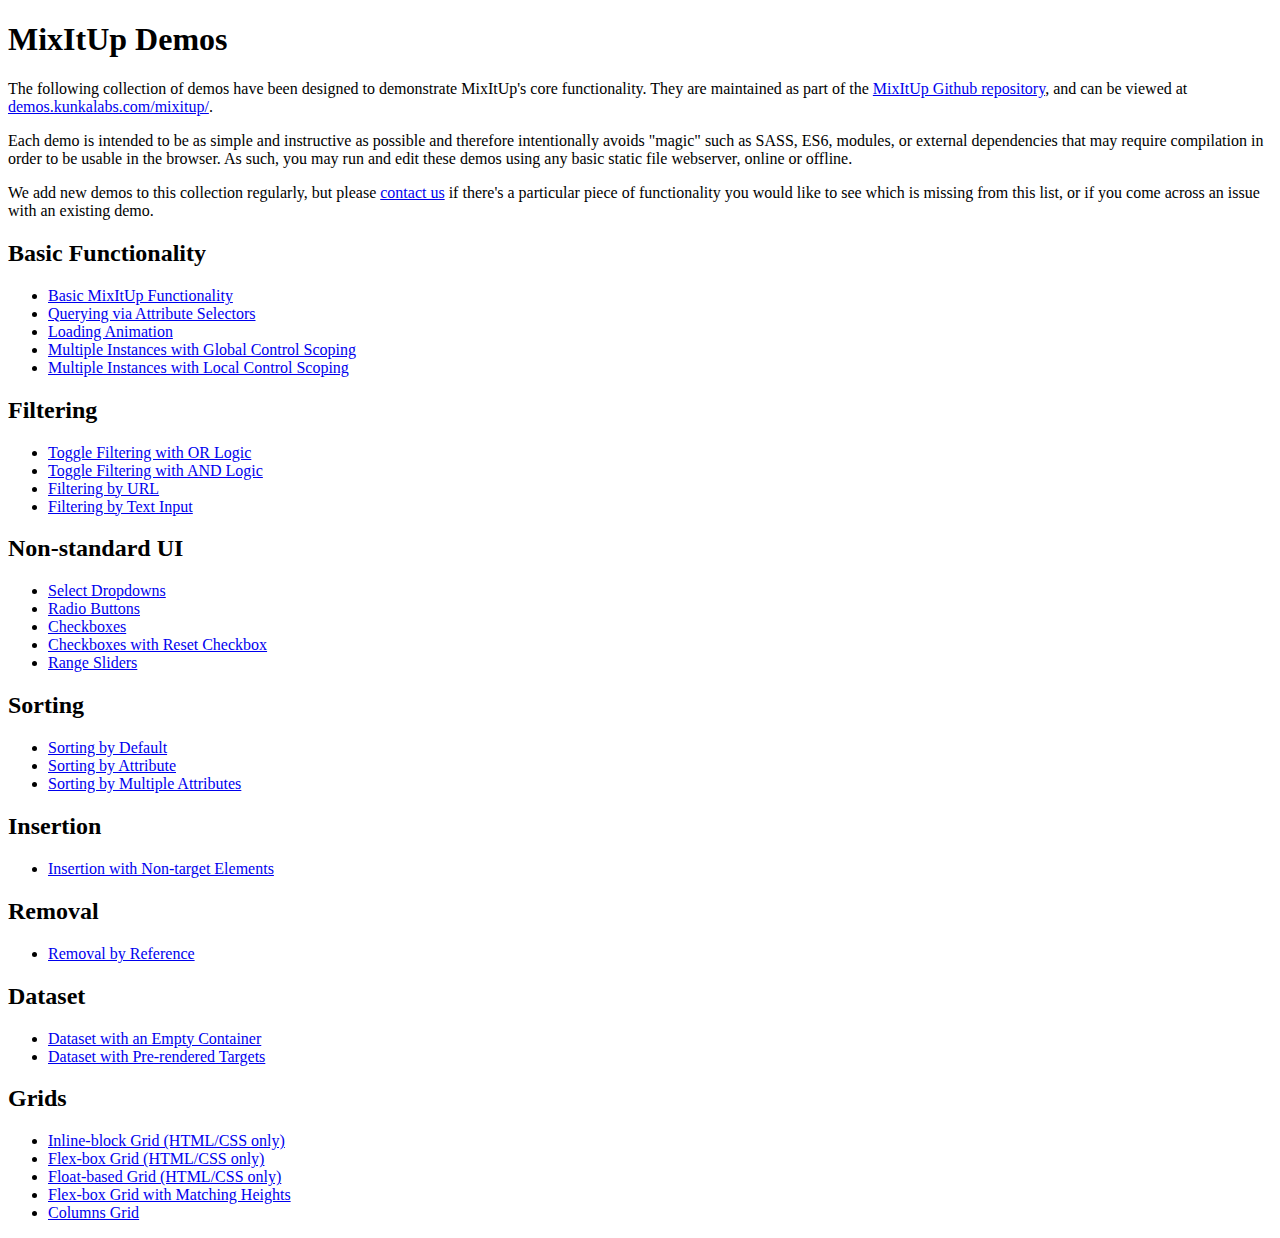
<file: lib/mixitup/demos/index.html>
<!DOCTYPE html>
<html>
    <head>
        <title>MixItUp Demos</title>
    </head>
    <body>
        <h1>MixItUp Demos</h1>

        <p>The following collection of demos have been designed to demonstrate MixItUp's core functionality. They are maintained as part of the <a href="https://github.com/patrickkunka/mixitup/tree/v3/demos">MixItUp Github repository</a>, and can be viewed at <a href="http://demos.kunkalabs.com/mixitup">demos.kunkalabs.com/mixitup/</a>.</p>

        <p>Each demo is intended to be as simple and instructive as possible and therefore intentionally avoids "magic" such as SASS, ES6, modules, or external dependencies that may require compilation in order to be usable in the browser. As such, you may run and edit these demos using any basic static file webserver, online or offline.</p>

        <p>We add new demos to this collection regularly, but please <a href="https://www.kunkalabs.com/contact-us/">contact us</a> if there's a particular piece of functionality you would like to see which is missing from this list, or if you come across an issue with an existing demo.</p>

        <h2>Basic Functionality</h2>

        <ul>
            <li><a href="./basic/">Basic MixItUp Functionality</a></li>
            <li><a href="./attribute-selectors/">Querying via Attribute Selectors</a></li>
            <li><a href="./loading-animation/">Loading Animation</a></li>
            <li><a href="./multiple-instances-global-control-scoping/">Multiple Instances with Global Control Scoping</a></li>
            <li><a href="./multiple-instances-local-control-scoping/">Multiple Instances with Local Control Scoping</a></li>
        </ul>

        <h2>Filtering</h2>

        <ul>
            <li><a href="./toggle-filtering-or-logic/">Toggle Filtering with OR Logic</a></li>
            <li><a href="./toggle-filtering-and-logic/">Toggle Filtering with AND Logic</a></li>
            <li><a href="./filtering-by-url/">Filtering by URL</a></li>
            <li><a href="./filtering-by-text-input/">Filtering by Text Input</a></li>
        </ul>

        <h2>Non-standard UI</h2>

        <ul>
            <li><a href="./select-dropdowns/">Select Dropdowns</a></li>
            <li><a href="./radio-buttons/">Radio Buttons</a></li>
            <li><a href="./checkboxes/">Checkboxes</a></li>
            <li><a href="./checkboxes-with-reset-checkbox/">Checkboxes with Reset Checkbox</a></li>
            <li><a href="./filtering-by-range/">Range Sliders</a></li>
        </ul>

        <h2>Sorting</h2>

        <ul>
            <li><a href="./sorting-by-default/">Sorting by Default</a></li>
            <li><a href="./sorting-by-attribute/">Sorting by Attribute</a></li>
            <li><a href="./sorting-by-multiple-attributes/">Sorting by Multiple Attributes</a></li>
        </ul>

        <h2>Insertion</h2>

        <ul>
            <li><a href="./insertion-non-target-elements/">Insertion with Non-target Elements</a></li>
        </ul>

        <h2>Removal</h2>

        <ul>
            <li><a href="./removal-by-reference/">Removal by Reference</a></li>
        </ul>

        <h2>Dataset</h2>

        <ul>
            <li><a href="./dataset-empty-container/">Dataset with an Empty Container</a></li>
            <li><a href="./dataset-pre-rendered-targets/">Dataset with Pre-rendered Targets</a></li>
        </ul>

        <h2>Grids</h2>

        <ul>
            <li><a href="./grid-inline-block/">Inline-block Grid (HTML/CSS only)</a></li>
            <li><a href="./grid-flex-box/">Flex-box Grid (HTML/CSS only)</a></li>
            <li><a href="./grid-floats/">Float-based Grid (HTML/CSS only)</a></li>
            <li><a href="./grid-flex-box-matching-heights/">Flex-box Grid with Matching Heights</a></li>
            <li><a href="./grid-columns/">Columns Grid</a></li>
        </ul>
    </body>
</html>
</file>
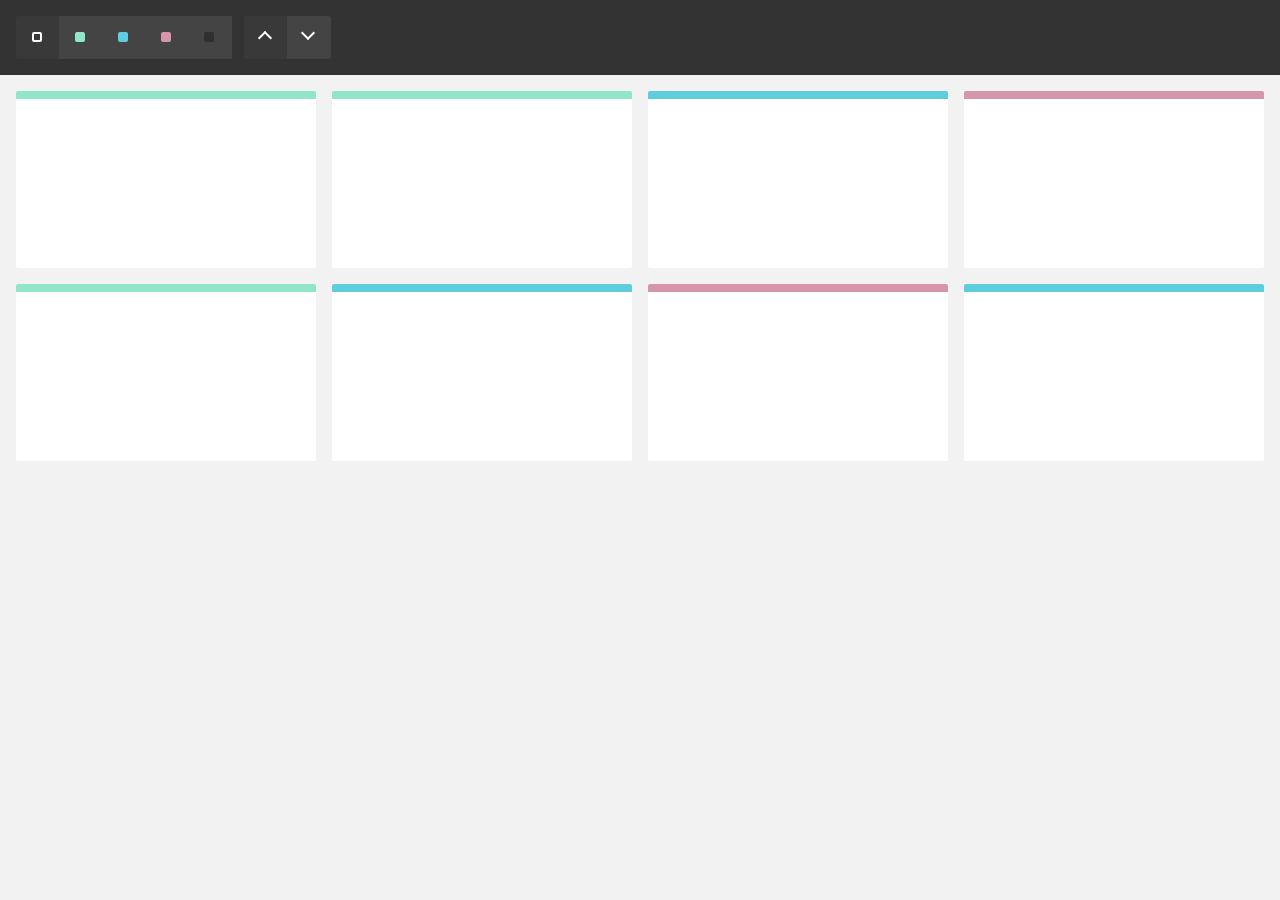
<file: lib/mixitup/demos/attribute-selectors/index.html>
<!DOCTYPE html>
<html>
    <head>
        <meta name="viewport" content="width=device-width, initial-scale=1">

        <link href="../reset.css" rel="stylesheet"/>
        <link href="./style.css" rel="stylesheet"/>

        <title>MixItUp Demo - Querying via Attribute Selectors</title>
    </head>
    <body>
        <div class="controls">
            <button type="button" class="control" data-filter="all">All</button>
            <button type="button" class="control" data-filter=".green">Green</button>
            <button type="button" class="control" data-filter=".blue">Blue</button>
            <button type="button" class="control" data-filter=".pink">Pink</button>
            <button type="button" class="control" data-filter="none">None</button>

            <button type="button" class="control" data-sort="default:asc">Asc</button>
            <button type="button" class="control" data-sort="default:desc">Desc</button>
        </div>

        <div class="container" data-ref="mixitup-container">
            <div class="item green" data-ref="mixitup-target"></div>
            <div class="item green" data-ref="mixitup-target"></div>
            <div class="item blue" data-ref="mixitup-target"></div>
            <div class="item pink" data-ref="mixitup-target"></div>
            <div class="item green" data-ref="mixitup-target"></div>
            <div class="item blue" data-ref="mixitup-target"></div>
            <div class="item pink" data-ref="mixitup-target"></div>
            <div class="item blue" data-ref="mixitup-target"></div>

            <div class="gap"></div>
            <div class="gap"></div>
            <div class="gap"></div>
        </div>

        <script src="../mixitup.min.js"></script>

        <script>
            var containerEl = document.querySelector('[data-ref~="mixitup-container"]');

            var mixer = mixitup(containerEl, {
                selectors: {
                    target: '[data-ref~="mixitup-target"]'
                }
            });
        </script>
    </body>
</html>
</file>
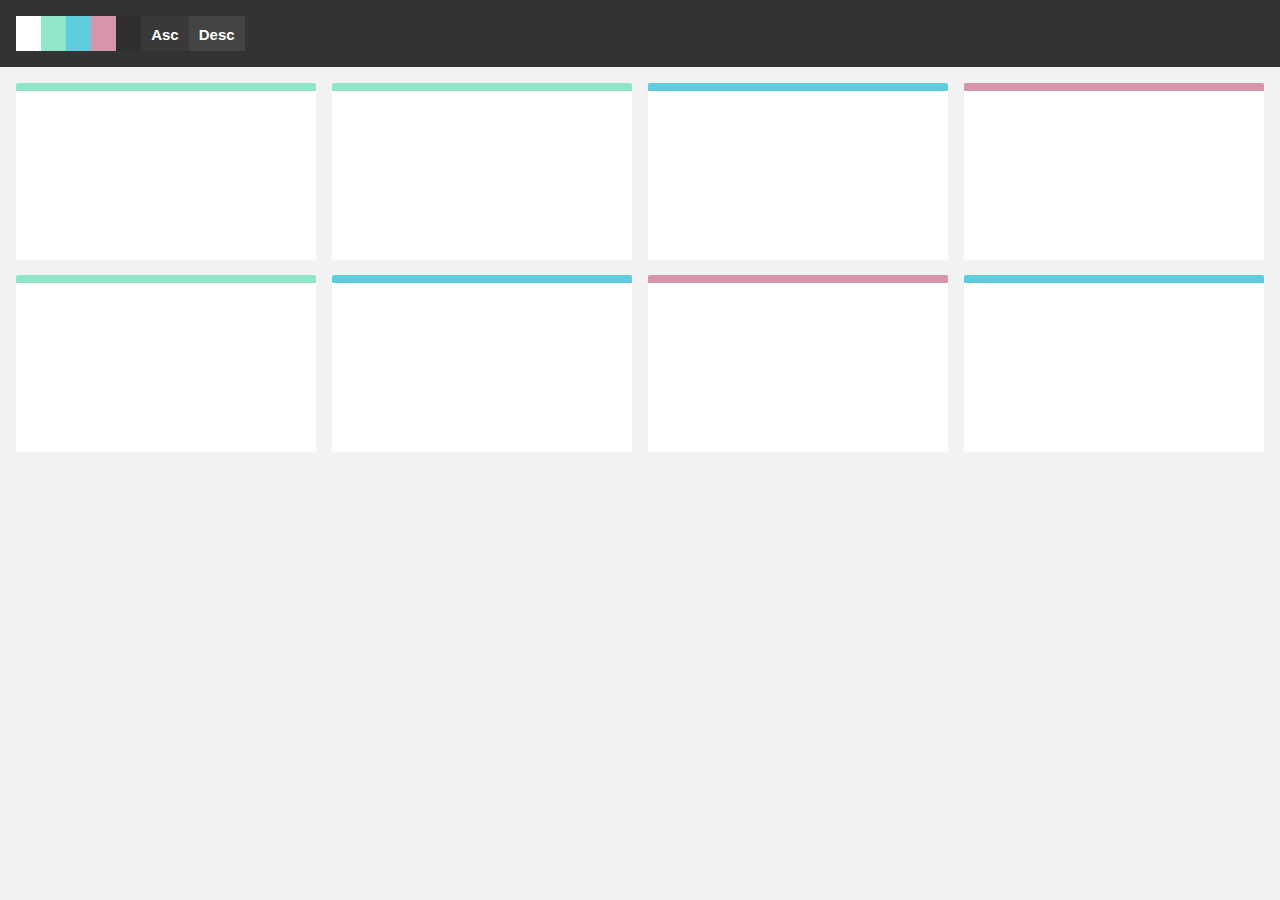
<file: lib/mixitup/demos/basic-ie-8/index.html>
<!DOCTYPE html>
<html>
    <head>
        <meta name="viewport" content="width=device-width, initial-scale=1">

        <link href="../reset.css" rel="stylesheet"/>
        <link href="./style.css" rel="stylesheet"/>

        <title>MixItUp Demo - Basic (IE8 Compatible Layout)</title>
    </head>
    <body>
        <div class="controls">
            <button type="button" class="control" data-filter="all"></button>
            <button type="button" class="control" data-filter=".green"></button>
            <button type="button" class="control" data-filter=".blue"></button>
            <button type="button" class="control" data-filter=".pink"></button>
            <button type="button" class="control" data-filter="none"></button>

            <button type="button" class="control" data-sort="default:asc">Asc</button>
            <button type="button" class="control" data-sort="default:desc">Desc</button>
        </div>

        <div class="container">
            <div class="mix green"></div>
            <div class="mix green"></div>
            <div class="mix blue"></div>
            <div class="mix pink"></div>
            <div class="mix green"></div>
            <div class="mix blue"></div>
            <div class="mix pink"></div>
            <div class="mix blue"></div>

            <div class="gap"></div>
            <div class="gap"></div>
            <div class="gap"></div>
        </div>

        <script src="../mixitup.min.js"></script>

        <script>
            var containerEl = document.querySelector('.container');

            var mixer = mixitup(containerEl);
        </script>
    </body>
</html>
</file>
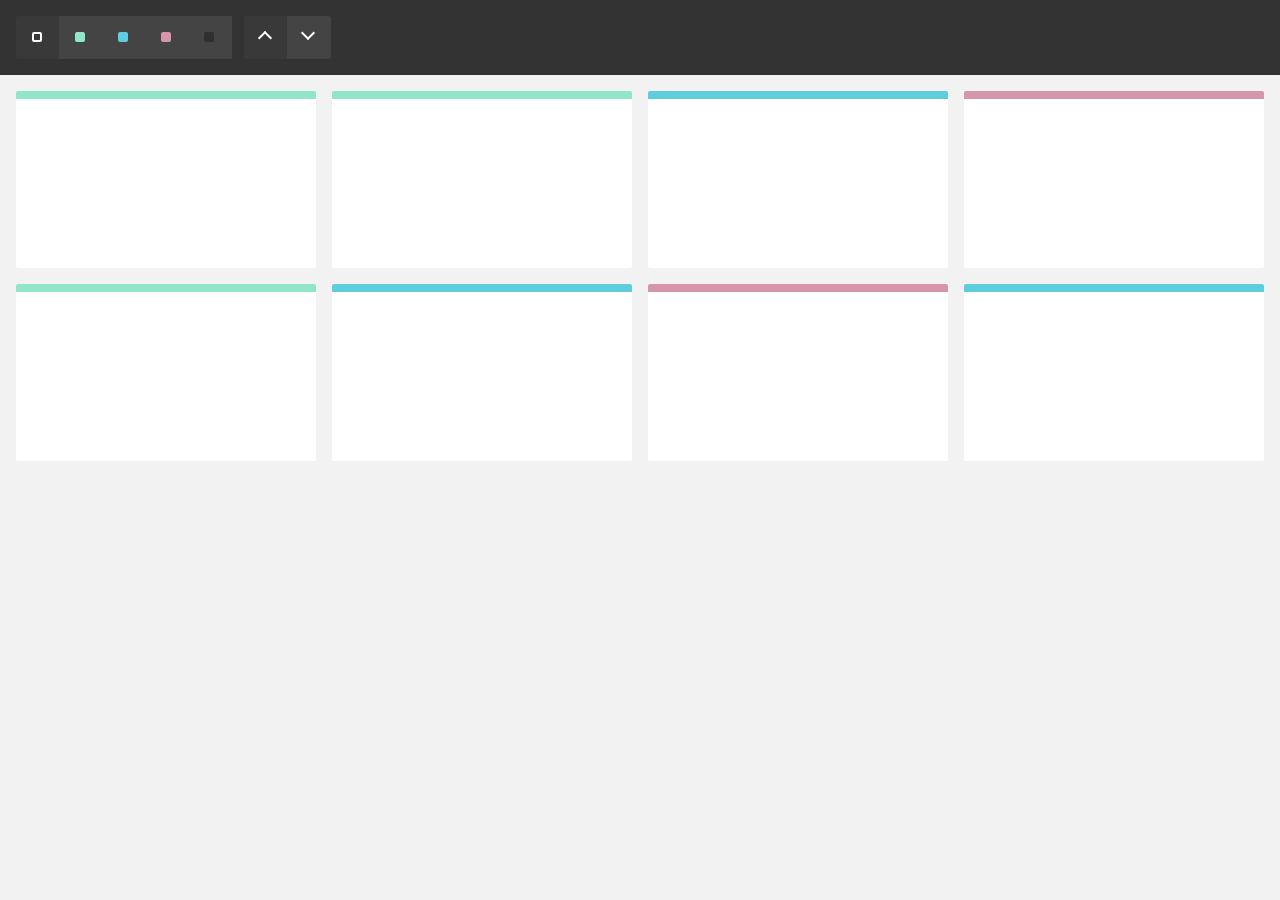
<file: lib/mixitup/demos/basic/index.html>
<!DOCTYPE html>
<html>
    <head>
        <meta name="viewport" content="width=device-width, initial-scale=1">

        <link href="../reset.css" rel="stylesheet"/>
        <link href="./style.css" rel="stylesheet"/>

        <title>MixItUp Demo - Basic</title>
    </head>
    <body>
        <div class="controls">
            <button type="button" class="control" data-filter="all">All</button>
            <button type="button" class="control" data-filter=".green">Green</button>
            <button type="button" class="control" data-filter=".blue">Blue</button>
            <button type="button" class="control" data-filter=".pink">Pink</button>
            <button type="button" class="control" data-filter="none">None</button>

            <button type="button" class="control" data-sort="default:asc">Asc</button>
            <button type="button" class="control" data-sort="default:desc">Desc</button>
        </div>

        <div class="container">
            <div class="mix green"></div>
            <div class="mix green"></div>
            <div class="mix blue"></div>
            <div class="mix pink"></div>
            <div class="mix green"></div>
            <div class="mix blue"></div>
            <div class="mix pink"></div>
            <div class="mix blue"></div>

            <div class="gap"></div>
            <div class="gap"></div>
            <div class="gap"></div>
        </div>

        <script src="../mixitup.min.js"></script>

        <script>
            var containerEl = document.querySelector('.container');

            var mixer = mixitup(containerEl);
        </script>
    </body>
</html>
</file>
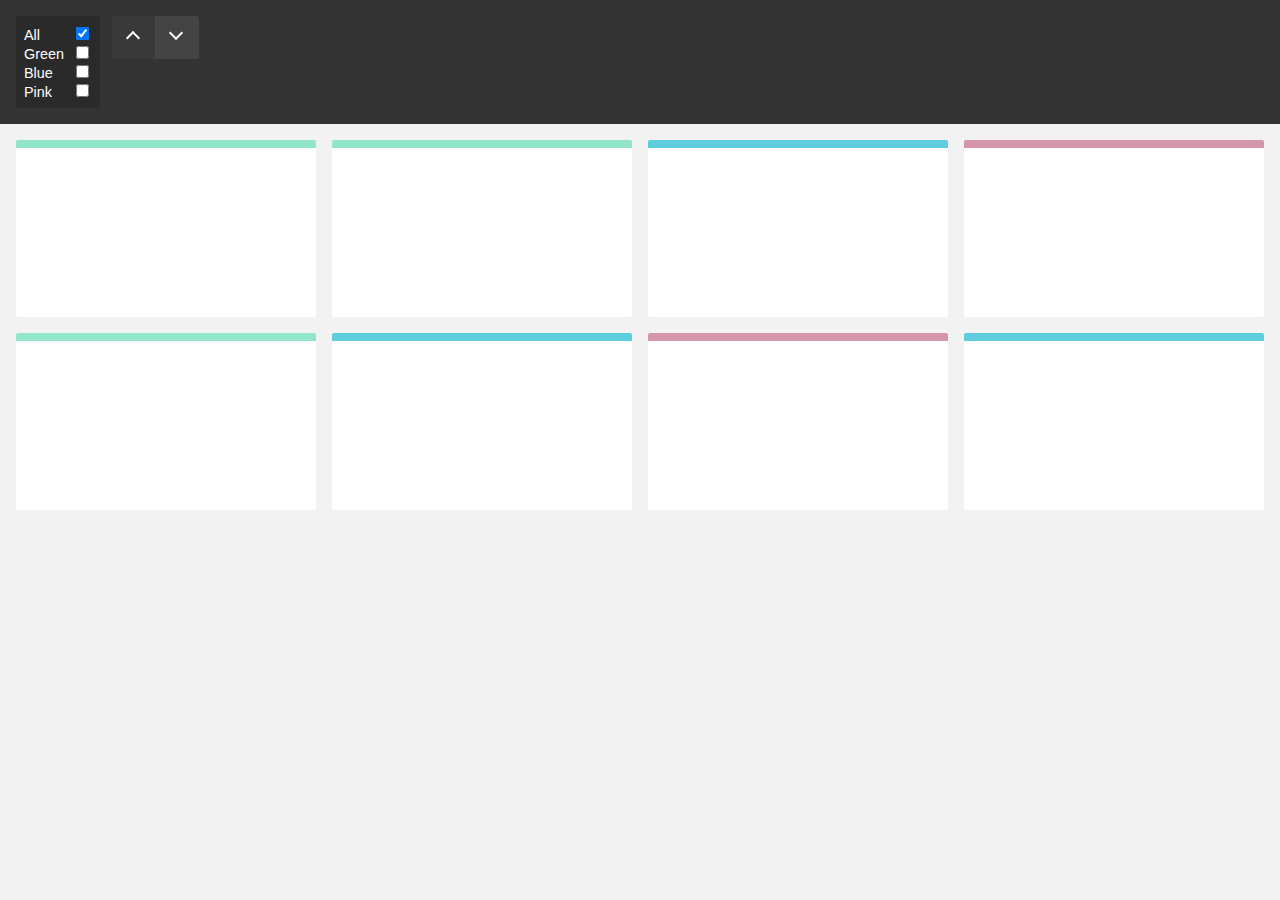
<file: lib/mixitup/demos/checkboxes-with-reset-checkbox/index.html>
<!DOCTYPE html>
<html>
    <head>
        <meta name="viewport" content="width=device-width, initial-scale=1">

        <link href="../reset.css" rel="stylesheet"/>
        <link href="./style.css" rel="stylesheet"/>

        <title>MixItUp Demo - Checkboxes with Reset Checkbox</title>
    </head>
    <body>
        <div class="controls">
            <div class="checkbox-group">
                <div class="checkbox">
                    <label class="checkbox-label">All</label>
                    <input type="checkbox" value="all" checked/>
                </div>

                <div class="checkbox">
                    <label class="checkbox-label">Green</label>
                    <input type="checkbox" value=".green"/>
                </div>

                <div class="checkbox">
                    <label class="checkbox-label">Blue</label>
                    <input type="checkbox" value=".blue"/>
                </div>

                <div class="checkbox">
                    <label class="checkbox-label">Pink</label>
                    <input type="checkbox" value=".pink"/>
                </div>
            </div>

            <button type="button" class="control" data-sort="default:asc">Asc</button>
            <button type="button" class="control" data-sort="default:desc">Desc</button>
        </div>

        <div class="container">
            <div class="mix green"></div>
            <div class="mix green"></div>
            <div class="mix blue"></div>
            <div class="mix pink"></div>
            <div class="mix green"></div>
            <div class="mix blue"></div>
            <div class="mix pink"></div>
            <div class="mix blue"></div>

            <div class="gap"></div>
            <div class="gap"></div>
            <div class="gap"></div>
        </div>

        <script src="../mixitup.min.js"></script>

        <script>
            // In this example, we must bind a 'change' event handler to
            // our checkboxes, then interact with the mixer via
            // its .filter() API methods.

            var containerEl = document.querySelector('.container');
            var checkboxGroup = document.querySelector('.checkbox-group');
            var checkboxes = checkboxGroup.querySelectorAll('input[type="checkbox"]');
            var allCheckbox = checkboxGroup.querySelector('input[value="all"]');

            var mixer = mixitup(containerEl);

            checkboxGroup.addEventListener('change', function(e) {
                var selectors = [];
                var checkbox;
                var i;

                if (e.target === allCheckbox && e.target.checked) {
                    // If the "all" checkbox was checked, uncheck all other checkboxes

                    for (i = 0; i < checkboxes.length; i++) {
                        checkbox = checkboxes[i];

                        if (checkbox !== allCheckbox) checkbox.checked = false;
                    }
                } else {
                    // Another checkbox was changed, uncheck "all".

                    allCheckbox.checked = false;
                }

                // Iterate through all checkboxes, pushing the
                // values of those that are checked into an array

                for (i = 0; i < checkboxes.length; i++) {
                    checkbox = checkboxes[i];

                    if (checkbox.checked) selectors.push(checkbox.value);
                }

                // If there are values in the array, join it into a string
                // using your desired logic, and send to the mixer's .filter()
                // method, otherwise filter by 'all'

                var selectorString = selectors.length > 0 ?
                    selectors.join(',') : // or '.' for AND logic
                    'all';

                mixer.filter(selectorString);
            });
        </script>
    </body>
</html>
</file>
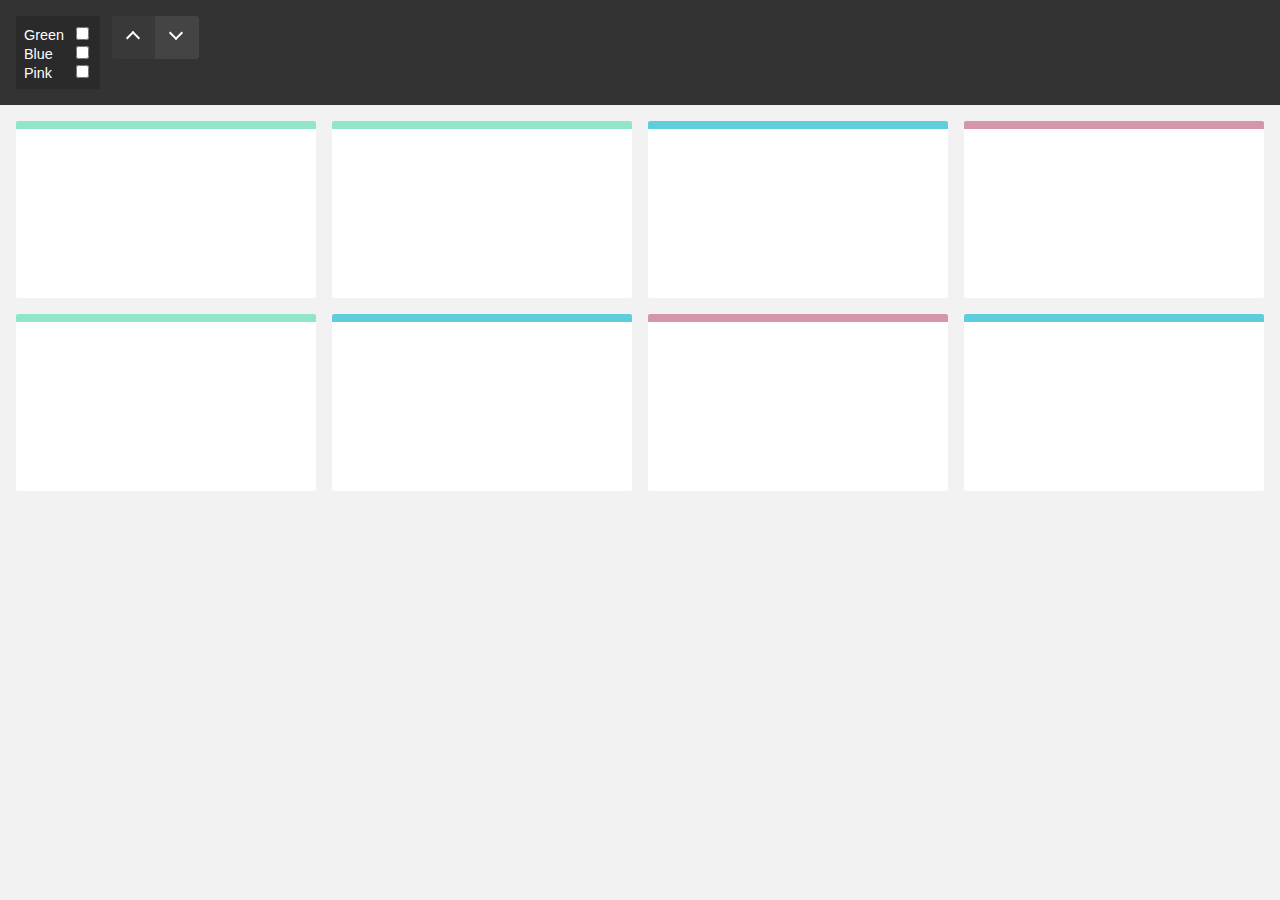
<file: lib/mixitup/demos/checkboxes/index.html>
<!DOCTYPE html>
<html>
    <head>
        <meta name="viewport" content="width=device-width, initial-scale=1">

        <link href="../reset.css" rel="stylesheet"/>
        <link href="./style.css" rel="stylesheet"/>

        <title>MixItUp Demo - Checkboxes</title>
    </head>
    <body>
        <div class="controls">
            <div class="checkbox-group">
                <div class="checkbox">
                    <label class="checkbox-label">Green</label>
                    <input type="checkbox" value=".green"/>
                </div>

                <div class="checkbox">
                    <label class="checkbox-label">Blue</label>
                    <input type="checkbox" value=".blue"/>
                </div>

                <div class="checkbox">
                    <label class="checkbox-label">Pink</label>
                    <input type="checkbox" value=".pink"/>
                </div>
            </div>

            <button type="button" class="control" data-sort="default:asc">Asc</button>
            <button type="button" class="control" data-sort="default:desc">Desc</button>
        </div>

        <div class="container">
            <div class="mix green"></div>
            <div class="mix green"></div>
            <div class="mix blue"></div>
            <div class="mix pink"></div>
            <div class="mix green"></div>
            <div class="mix blue"></div>
            <div class="mix pink"></div>
            <div class="mix blue"></div>

            <div class="gap"></div>
            <div class="gap"></div>
            <div class="gap"></div>
        </div>

        <script src="../mixitup.min.js"></script>

        <script>
            // In this example, we must bind a 'change' event handler to
            // our checkboxes, then interact with the mixer via
            // its .filter() API methods.

            var containerEl = document.querySelector('.container');
            var checkboxGroup = document.querySelector('.checkbox-group');
            var checkboxes = checkboxGroup.querySelectorAll('input[type="checkbox"]');

            var mixer = mixitup(containerEl);

            checkboxGroup.addEventListener('change', function() {
                var selectors = [];

                // Iterate through all checkboxes, pushing the
                // values of those that are checked into an array

                for (var i = 0; i < checkboxes.length; i++) {
                    var checkbox = checkboxes[i];

                    if (checkbox.checked) selectors.push(checkbox.value);
                }

                // If there are values in the array, join it into a string
                // using your desired logic, and send to the mixer's .filter()
                // method, otherwise filter by 'all'

                var selectorString = selectors.length > 0 ?
                    selectors.join(',') : // or '.' for AND logic
                    'all';

                mixer.filter(selectorString);
            });
        </script>
    </body>
</html>
</file>
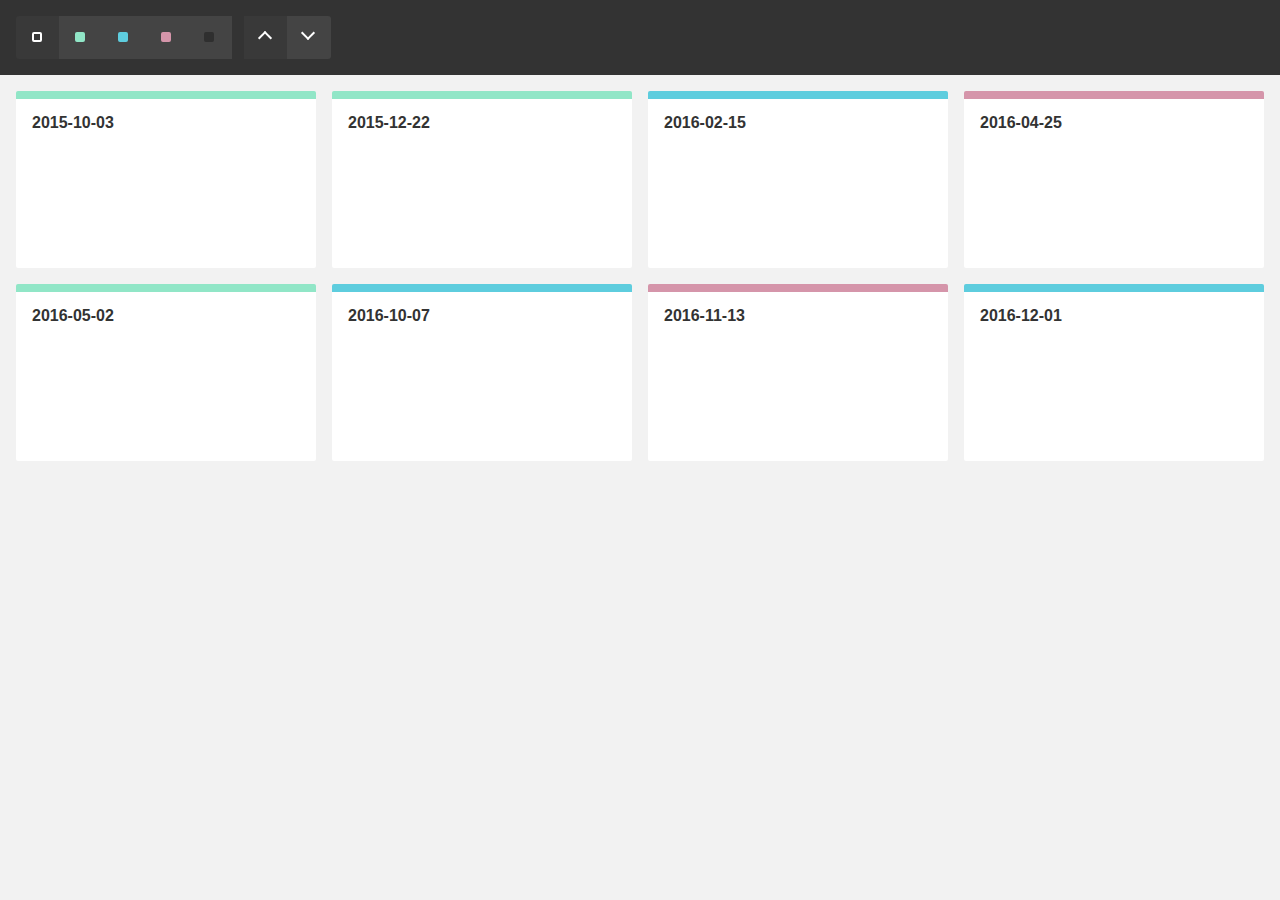
<file: lib/mixitup/demos/dataset-empty-container/index.html>
<!DOCTYPE html>
<html>
    <head>
        <meta name="viewport" content="width=device-width, initial-scale=1">

        <link href="../reset.css" rel="stylesheet"/>
        <link href="./style.css" rel="stylesheet"/>

        <title>MixItUp Demo - Dataset with an Empty Container</title>
    </head>
    <body>
        <div class="controls" data-ref="controls">
            <button type="button" class="control control-filter" data-ref="filter" data-color="all">All</button>
            <button type="button" class="control control-filter" data-ref="filter" data-color="green">Green</button>
            <button type="button" class="control control-filter" data-ref="filter" data-color="blue">Blue</button>
            <button type="button" class="control control-filter" data-ref="filter" data-color="pink">Pink</button>
            <button type="button" class="control control-filter" data-ref="filter" data-color="none">None</button>

            <button type="button" class="control control-sort" data-ref="sort" data-key="publishedDate" data-order="asc">Asc</button>
            <button type="button" class="control control-sort" data-ref="sort" data-key="publishedDate" data-order="desc">Desc</button>
        </div>

        <div class="container" data-ref="container">
            <div class="gap" data-ref="first-gap"></div>
            <div class="gap"></div>
            <div class="gap"></div>
        </div>

        <script src="../mock-api.js"></script>
        <script src="../mixitup.min.js"></script>

        <script>
            // Typically, our data would live in a DB and be retrieved via a JSON API, but in
            // this demo we will create a mock dataset using an array literal:

            var items = [
                {
                    id: 1,
                    color: 'green',
                    publishedDate: '2015-10-03'
                },
                {
                    id: 2,
                    color: 'green',
                    publishedDate: '2015-12-22'
                },
                {
                    id: 3,
                    color: 'blue',
                    publishedDate: '2016-02-15'
                },
                {
                    id: 4,
                    color: 'pink',
                    publishedDate: '2016-04-25'
                },
                {
                    id: 5,
                    color: 'green',
                    publishedDate: '2016-05-02'
                },
                {
                    id: 6,
                    color: 'blue',
                    publishedDate: '2016-10-07'
                },
                {
                    id: 7,
                    color: 'pink',
                    publishedDate: '2016-11-13'
                },
                {
                    id: 8,
                    color: 'blue',
                    publishedDate: '2016-12-01'
                }
            ];

            // The `Api` class is not part of MixItUp and has been created to mock
            // the asyncronous fetching of data for this demo. To use it, we must
            // create an api instance, passing in our mock data to represent the
            // contents of a DB.

            var api = new Api(items);

            // As we'll be building and binding our own UI, we'll start with caching
            // references to any DOM elements we'll need to work with

            var controls  = document.querySelector('[data-ref="controls"]');
            var filters   = document.querySelectorAll('[data-ref="filter"]');
            var sorts     = document.querySelectorAll('[data-ref="sort"]');
            var container = document.querySelector('[data-ref="container"]');

            // "Gap" elements are used to maintain even columns in a justified grid. See our
            // "MixItUp Grid Layouts" tutorial for more information.

            var firstGap = document.querySelector('[data-ref="first-gap"]');

            // We'll need to keep track of our active current filter so
            // that we can sort within the current filter.

            var activeColor = '';

            // Instantiate and configure the mixer

            var mixer = mixitup(container, {
                selectors: {
                    target: '[data-ref="item"]' // Query targets with an attribute selector to keep our JS and styling classes seperate
                },
                layout: {
                    siblingAfter: firstGap // Ensure the first "gap" element is known to mixitup incase of insertion into an empty container
                },
                data: {
                    uidKey: 'id' // Our data model must have a unique id. In this case, its key is 'id'
                },
                render: { // We must provide a target render function incase we need to render new items not in the initial dataset (not used in this demo)
                    target: function(item) {
                        return '<div class="item ' + item.color + '" data-ref="item"><time class="published-date">' + item.publishedDate + '</time></div>';
                    }
                }
            });

            /**
             * A helper function to set an active styling class on an active button,
             * and remove it from its siblings at the same time.
             *
             * @param {HTMLElement} activeButton
             * @param {HTMLELement[]} siblings
             * @return {void}
             */

            function activateButton(activeButton, siblings) {
                var button;
                var i;

                for (i = 0; i < siblings.length; i++) {
                    button = siblings[i];

                    button.classList[button === activeButton ? 'add' : 'remove']('control-active');
                }
            }

            /**
             * A click handler to detect the type of button clicked, read off the
             * relevent attributes, call the API, and trigger a dataset operation.
             *
             * @param   {HTMLElement} button
             * @return  {void}
             */

            function handleButtonClick(button) {
                // Define default values for color, sortBy and order
                // incase they are not present in the clicked button

                var color  = activeColor;
                var sortBy = 'id';
                var order  = 'asc';

                // If button is already active, or an operation is in progress, ignore the click

                if (button.classList.contains('control-active') || mixer.isMixing()) return;

                // Else, check what type of button it is, if any

                if (button.matches('[data-ref="filter"]')) {
                    // Filter button

                    activateButton(button, filters);

                    color = activeColor = button.getAttribute('data-color');
                } else if (button.matches('[data-ref="sort"]')) {
                    // Sort button

                    activateButton(button, sorts);

                    sortBy = button.getAttribute('data-key');
                    order = button.getAttribute('data-order');
                } else {
                    // Not a button

                    return;
                }

                // Now that we have our color filter and sorting order, we can fetch some data from the API.

                api.get({
                    color: color,
                    $sort_by: sortBy,
                    $order: order
                })
                    .then(function(items) {
                        // Our api returns an array of items which we can send
                        // straight to our mixer using the .dataset() method

                        return mixer.dataset(items);
                    })
                    .then(function(state) {
                        console.log('fetched ' + state.activeDataset.length + ' items');
                    })
                    .catch(console.error.bind(console));
            }

            // We can now set up a handler to listen for "click" events on our UI buttons

            controls.addEventListener('click', function(e) {
                handleButtonClick(e.target);
            });

            // Set controls the active controls on startup to match the default filter and sort

            activateButton(controls.querySelector('[data-color="all"]'), filters);
            activateButton(controls.querySelector('[data-order="asc"]'), sorts);

            // Finally, load the full dataset into the mixer

            mixer.dataset(items)
                .then(function(state) {
                    console.log('loaded ' + state.activeDataset.length + ' items');
                });

            // NB: Always remember to destroy the instance with mixer.destroy() when your
            // component unmounts to ensure that event handlers are unbound and the
            // instance can be garbage collected.
        </script>
    </body>
</html>
</file>
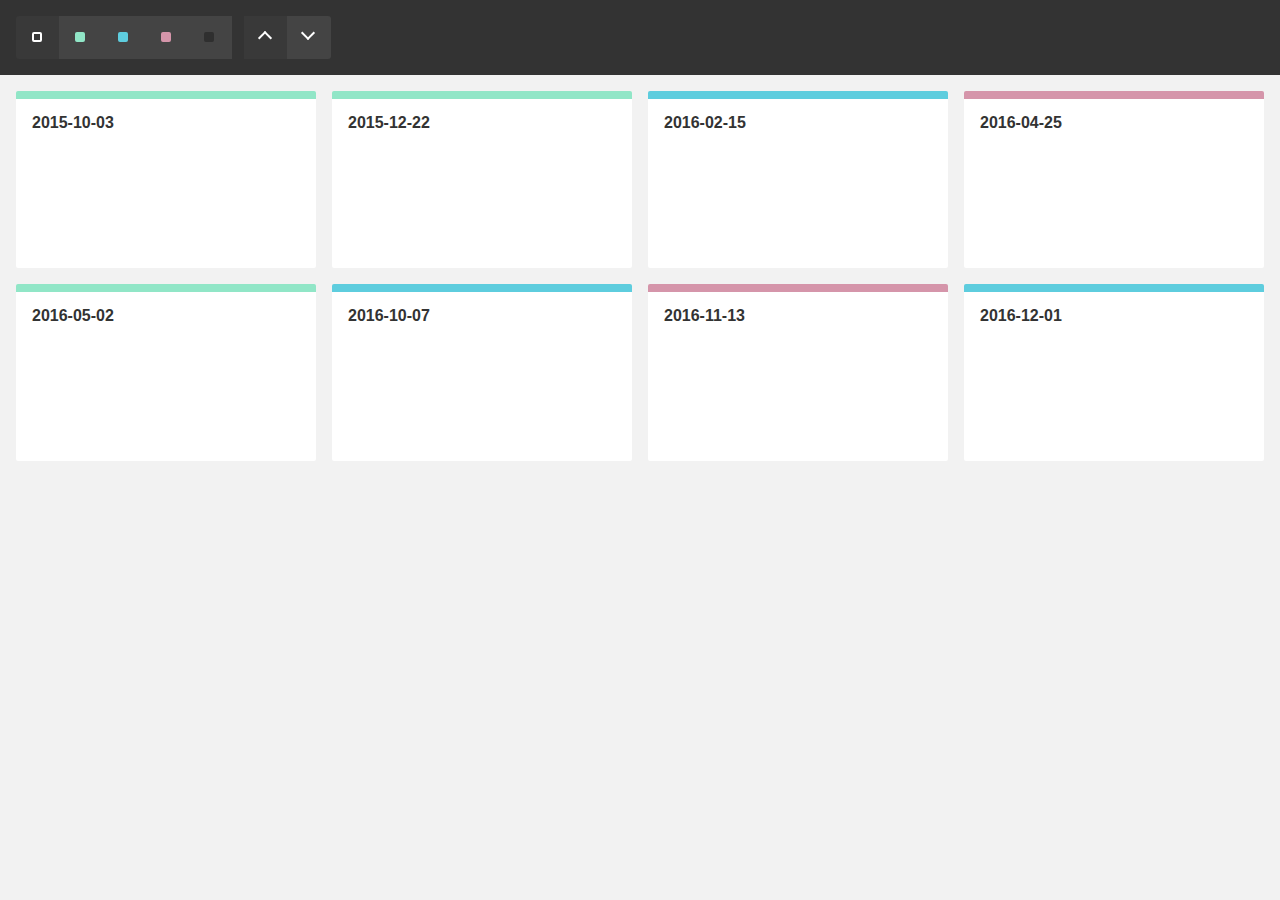
<file: lib/mixitup/demos/dataset-pre-rendered-targets/index.html>
<!DOCTYPE html>
<html>
    <head>
        <meta name="viewport" content="width=device-width, initial-scale=1">

        <link href="../reset.css" rel="stylesheet"/>
        <link href="./style.css" rel="stylesheet"/>

        <title>MixItUp Demo - Dataset with Pre-rendered Targets</title>
    </head>
    <body>
        <div class="controls" data-ref="controls">
            <button type="button" class="control control-filter" data-ref="filter" data-color="all">All</button>
            <button type="button" class="control control-filter" data-ref="filter" data-color="green">Green</button>
            <button type="button" class="control control-filter" data-ref="filter" data-color="blue">Blue</button>
            <button type="button" class="control control-filter" data-ref="filter" data-color="pink">Pink</button>
            <button type="button" class="control control-filter" data-ref="filter" data-color="none">None</button>

            <button type="button" class="control control-sort" data-ref="sort" data-key="publishedDate" data-order="asc">Asc</button>
            <button type="button" class="control control-sort" data-ref="sort" data-key="publishedDate" data-order="desc">Desc</button>
        </div>

        <div class="container" data-ref="container">
            <div class="item green" data-ref="item">
                <time class="published-date">2015-10-03</time>
            </div>

            <div class="item green" data-ref="item">
                <time class="published-date">2015-12-22</time>
            </div>

            <div class="item blue" data-ref="item">
                <time class="published-date">2016-02-15</time>
            </div>

            <div class="item pink" data-ref="item">
                <time class="published-date">2016-04-25</time>
            </div>

            <div class="item green" data-ref="item">
                <time class="published-date">2016-05-02</time>
            </div>

            <div class="item blue" data-ref="item">
                <time class="published-date">2016-10-07</time>
            </div>

            <div class="item pink" data-ref="item">
                <time class="published-date">2016-11-13</time>
            </div>

            <div class="item blue" data-ref="item">
                <time class="published-date">2016-12-01</time>
            </div>

            <div class="gap" data-ref="first-gap"></div>
            <div class="gap"></div>
            <div class="gap"></div>
        </div>

        <script src="../mock-api.js"></script>
        <script src="../mixitup.min.js"></script>

        <script>
            // Typically, our data would live in a DB and be retrieved via a JSON API, but in
            // this demo we will create a mock dataset using an array literal.

            // You will notice that this data exactly matches our pre-rendered targets.

            var items = [
                {
                    id: 1,
                    color: 'green',
                    publishedDate: '2015-10-03'
                },
                {
                    id: 2,
                    color: 'green',
                    publishedDate: '2015-12-22'
                },
                {
                    id: 3,
                    color: 'blue',
                    publishedDate: '2016-02-15'
                },
                {
                    id: 4,
                    color: 'pink',
                    publishedDate: '2016-04-25'
                },
                {
                    id: 5,
                    color: 'green',
                    publishedDate: '2016-05-02'
                },
                {
                    id: 6,
                    color: 'blue',
                    publishedDate: '2016-10-07'
                },
                {
                    id: 7,
                    color: 'pink',
                    publishedDate: '2016-11-13'
                },
                {
                    id: 8,
                    color: 'blue',
                    publishedDate: '2016-12-01'
                }
            ];

            // The `Api` class is not part of MixItUp and has been created to mock
            // the asyncronous fetching of data for this demo. To use it, we must
            // create an api instance, passing in our mock data to represent the
            // contents of a DB.

            var api = new Api(items);

            // As we'll be building and binding our own UI, we'll start with caching
            // references to any DOM elements we'll need to work with

            var controls  = document.querySelector('[data-ref="controls"]');
            var filters   = document.querySelectorAll('[data-ref="filter"]');
            var sorts     = document.querySelectorAll('[data-ref="sort"]');
            var container = document.querySelector('[data-ref="container"]');

            // "Gap" elements are used to maintain even columns in a justified grid. See our
            // "MixItUp Grid Layouts" tutorial for more information.

            var firstGap = document.querySelector('[data-ref="first-gap"]');

            // We'll need to keep track of our active current filter so
            // that we can sort within the current filter.

            var activeColor = '';

            // Instantiate and configure the mixer

            var mixer = mixitup(container, {
                selectors: {
                    target: '[data-ref="item"]' // Query targets with an attribute selector to keep our JS and styling classes seperate
                },
                layout: {
                    siblingAfter: firstGap // Ensure the first "gap" element is known to mixitup incase of insertion into an empty container
                },
                load: {
                    dataset: items // As we have pre-rendered targets, we must "prime" MixItUp with their underlying data
                },
                data: {
                    uidKey: 'id' // Our data model must have a unique id. In this case, its key is 'id'
                },
                render: { // We must provide a target render function incase we need to render new items not in the initial dataset (not used in this demo)
                    target: function(item) {
                        return '<div class="item ' + item.color + '" data-ref="item"><time class="published-date">' + item.publishedDate + '</time></div>';
                    }
                }
            });

            /**
             * A helper function to set an active styling class on an active button,
             * and remove it from its siblings at the same time.
             *
             * @param {HTMLElement} activeButton
             * @param {HTMLELement[]} siblings
             * @return {void}
             */

            function activateButton(activeButton, siblings) {
                var button;
                var i;

                for (i = 0; i < siblings.length; i++) {
                    button = siblings[i];

                    button.classList[button === activeButton ? 'add' : 'remove']('control-active');
                }
            }

            /**
             * A click handler to detect the type of button clicked, read off the
             * relevent attributes, call the API, and trigger a dataset operation.
             *
             * @param   {HTMLElement} button
             * @return  {void}
             */

            function handleButtonClick(button) {
                // Define default values for color, sortBy and order
                // incase they are not present in the clicked button

                var color  = activeColor;
                var sortBy = 'id';
                var order  = 'asc';

                // If button is already active, or an operation is in progress, ignore the click

                if (button.classList.contains('control-active') || mixer.isMixing()) return;

                // Else, check what type of button it is, if any

                if (button.matches('[data-ref="filter"]')) {
                    // Filter button

                    activateButton(button, filters);

                    color = activeColor = button.getAttribute('data-color');
                } else if (button.matches('[data-ref="sort"]')) {
                    // Sort button

                    activateButton(button, sorts);

                    sortBy = button.getAttribute('data-key');
                    order = button.getAttribute('data-order');
                } else {
                    // Not a button

                    return;
                }

                // Now that we have our color filter and sorting order, we can fetch some data from the API.

                api.get({
                    color: color,
                    $sort_by: sortBy,
                    $order: order
                })
                    .then(function(items) {
                        // Our api returns an array of items which we can send
                        // straight to our mixer using the .dataset() method

                        return mixer.dataset(items);
                    })
                    .then(function(state) {
                        console.log('fetched ' + state.activeDataset.length + ' items');
                    })
                    .catch(console.error.bind(console));
            }

            // We can now set up a handler to listen for "click" events on our UI buttons

            controls.addEventListener('click', function(e) {
                handleButtonClick(e.target);
            });

            // Set controls the active controls on startup to match the default filter and sort

            activateButton(controls.querySelector('[data-color="all"]'), filters);
            activateButton(controls.querySelector('[data-order="asc"]'), sorts);

            // NB: Always remember to destroy the instance with mixer.destroy() when your
            // component unmounts to ensure that event handlers are unbound and the
            // instance can be garbage collected.
        </script>
    </body>
</html>
</file>
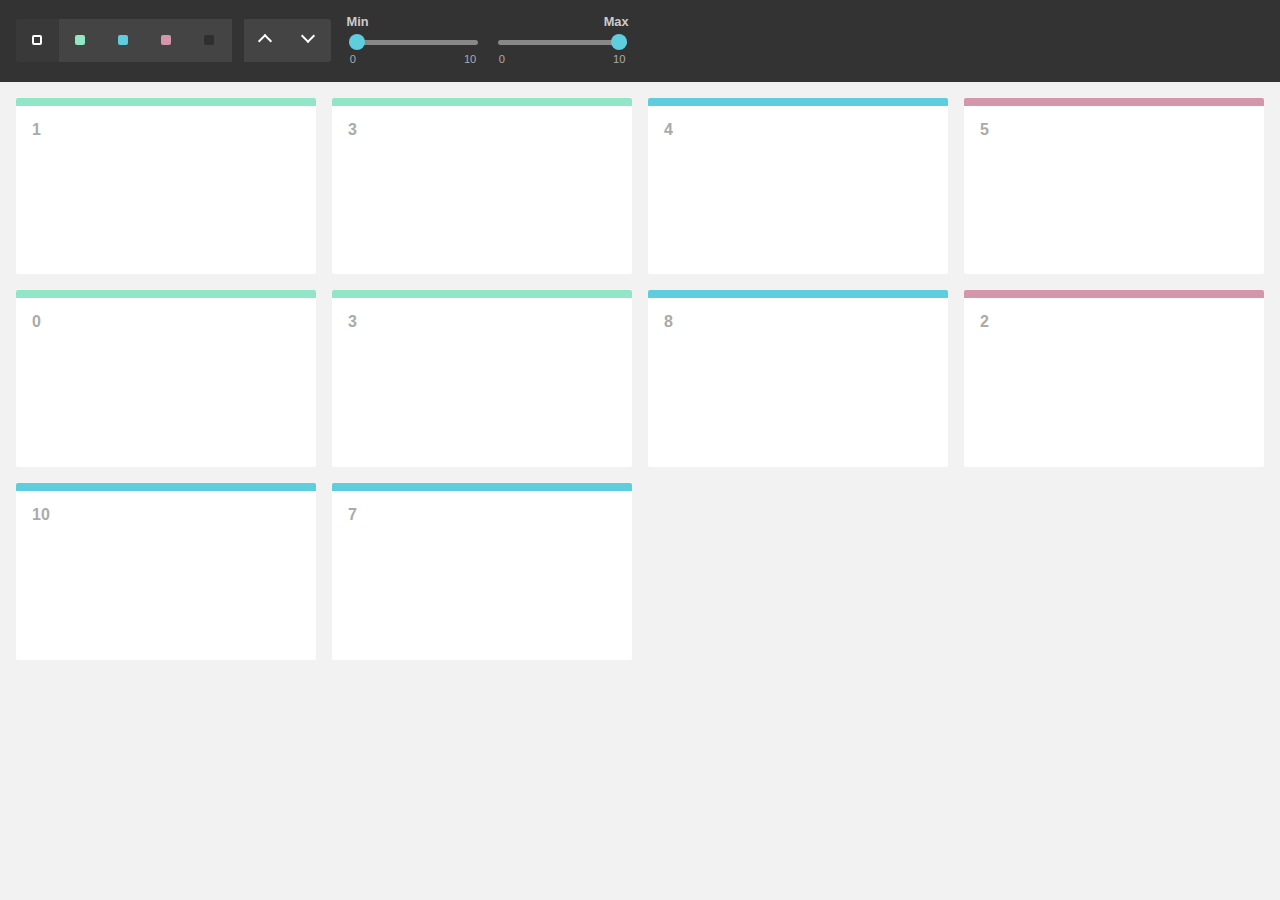
<file: lib/mixitup/demos/filtering-by-range/index.html>
<!DOCTYPE html>
<html>
    <head>
        <meta name="viewport" content="width=device-width, initial-scale=1">

        <link href="../reset.css" rel="stylesheet"/>
        <link href="./style.css" rel="stylesheet"/>

        <title>MixItUp Demo - Filtering by Range</title>

        <!--
        This demo hooks into MixItUp's plugins API to provide a means of applying
        additional non-selector-based contraints to our filtering logic, such as a
        minimum and maximum range.

        Although this demo uses the native <input type="range"> only, you are free to use any
        specialised range slider UI library instead (e.g. Bootstrap, jQuery UI, etc). Simply
        update the `getRange()` function to read values in from your plugin's API instead.

        NB: REQUIRES MixItUp v3.3.0 OR LATER!
        -->
    </head>
    <body>
        <div class="controls">
            <button type="button" class="control" data-filter="all">All</button>
            <button type="button" class="control" data-filter=".green">Green</button>
            <button type="button" class="control" data-filter=".blue">Blue</button>
            <button type="button" class="control" data-filter=".pink">Pink</button>
            <button type="button" class="control" data-filter="none">None</button>

            <button type="button" class="control" data-sort="size:asc">Asc</button>
            <button type="button" class="control" data-sort="size:desc">Desc</button>

            <datalist id="sizeLegend">
                <option value="0">
                <option value="1">
                <option value="2">
                <option value="3">
                <option value="4">
                <option value="6">
                <option value="7">
                <option value="8">
                <option value="9">
                <option value="10">
            </datalist>

            <div class="range-slider">
                <label class="range-slider-label">Min</label>

                <input name="minSize" class="range-slider-input" type="range" min="0" max="10" value="0" list="sizeLegend"/>
            </div>

            <div class="range-slider">
                <label class="range-slider-label">Max</label>

                <input name="maxSize" class="range-slider-input" type="range" min="0" max="10" value="10" list="sizeLegend"/>
            </div>
        </div>

        <div class="container" data-ref="container">
            <div class="mix green" data-size="1"></div>
            <div class="mix green" data-size="3"></div>
            <div class="mix blue" data-size="4"></div>
            <div class="mix pink" data-size="5"></div>
            <div class="mix green" data-size="0"></div>
            <div class="mix green" data-size="3"></div>
            <div class="mix blue" data-size="8"></div>
            <div class="mix pink" data-size="2"></div>
            <div class="mix blue" data-size="10"></div>
            <div class="mix blue" data-size="7"></div>

            <div class="gap"></div>
            <div class="gap"></div>
            <div class="gap"></div>
        </div>

        <script src="../mixitup.min.js"></script>

        <script>
            var container = document.querySelector('[data-ref="container"]');
            var minSizeRangeInput = document.querySelector('[name="minSize"]');
            var maxSizeRangeInput = document.querySelector('[name="maxSize"]');

            var mixer = mixitup(container, {
                animation: {
                    duration: 350
                }
            });

            /**
             * Reads the values from our two native range inputs, returning an object
             * with `min` and `max` numeric values.
             *
             * @return {object}
             */

            function getRange() {
                var min = Number(minSizeRangeInput.value);
                var max = Number(maxSizeRangeInput.value);

                return {
                    min: min,
                    max: max
                };
            }

            /**
             * Ensures that the mixer is re-filtered whenever the value of a range
             * input changes.
             *
             * @return {void}
             */

            function handleRangeInputChange() {
                mixer.filter(mixer.getState().activeFilter);
            }

            /**
             * Allows us to manipulate the test result (`true` or `false`) of a
             * target against the current filter selector(s) (e.g. `.blue`).
             *
             * In this case we want to apply an additional constraint of whether or not the
             * target is within an arbitrary range, and override the test result to `false`
             * if not. The function must always return the test result.
             *
             * @param {boolean} testResult
             *     A boolean indicating whether or not the target is passing the current filtering criteria.
             * @param {mixitup.Target} target
             *     A reference to the target being tested
             * @return {boolean}
             */

            function filterTestResult(testResult, target) {
                var size = Number(target.dom.el.getAttribute('data-size'));
                var range = getRange();

                if (size < range.min || size > range.max) {
                    testResult = false;
                }

                return testResult;
            }

            // Using the static method `registerFilter` from the MixItUp plugins API, we can
            // register the above function as a filter, to manipulate the value returned from the
            // `testResultEvaluateHideShow` hook.

            mixitup.Mixer.registerFilter('testResultEvaluateHideShow', 'range', filterTestResult);

            // Listen for change events from the two range inputs

            minSizeRangeInput.addEventListener('change', handleRangeInputChange);
            maxSizeRangeInput.addEventListener('change', handleRangeInputChange);
        </script>
    </body>
</html>
</file>
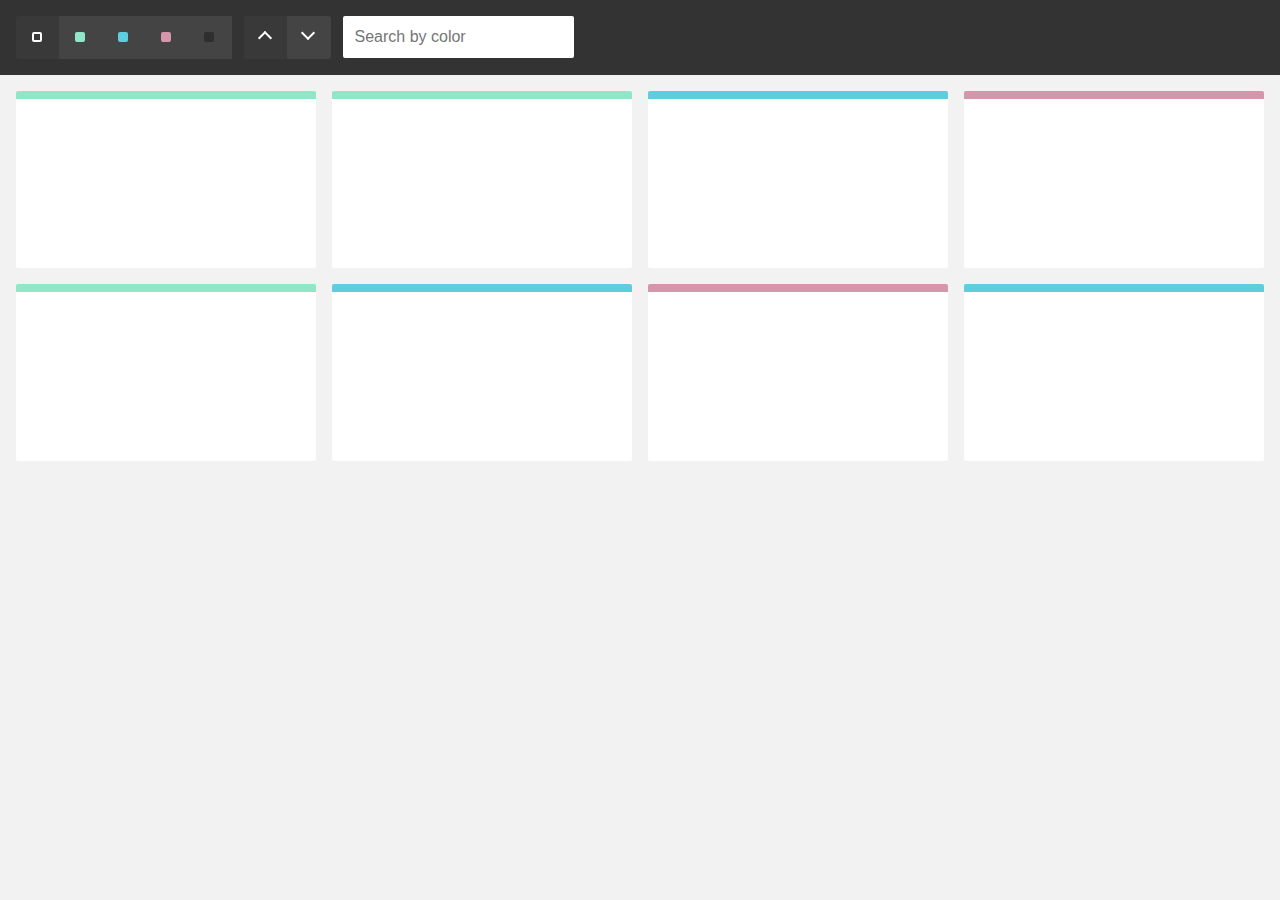
<file: lib/mixitup/demos/filtering-by-text-input/index.html>
<!DOCTYPE html>
<html>
    <head>
        <meta name="viewport" content="width=device-width, initial-scale=1">

        <link href="../reset.css" rel="stylesheet"/>
        <link href="./style.css" rel="stylesheet"/>

        <title>MixItUp Demo - Filtering by Text Input</title>
    </head>
    <body>
        <div class="controls">
            <button type="button" class="control" data-filter="all">All</button>
            <button type="button" class="control" data-filter=".green">Green</button>
            <button type="button" class="control" data-filter=".blue">Blue</button>
            <button type="button" class="control" data-filter=".pink">Pink</button>
            <button type="button" class="control" data-filter="none">None</button>

            <button type="button" class="control" data-sort="default:asc">Asc</button>
            <button type="button" class="control" data-sort="default:desc">Desc</button>

            <input type="text" class="input" data-ref="input-search" placeholder="Search by color"/>
        </div>

        <div class="container" data-ref="container">
            <div class="mix green"></div>
            <div class="mix green"></div>
            <div class="mix blue"></div>
            <div class="mix pink"></div>
            <div class="mix green"></div>
            <div class="mix blue"></div>
            <div class="mix pink"></div>
            <div class="mix blue"></div>

            <div class="gap"></div>
            <div class="gap"></div>
            <div class="gap"></div>
        </div>

        <script src="../mixitup.min.js"></script>

        <script>
            var container = document.querySelector('[data-ref="container"]');
            var inputSearch = document.querySelector('[data-ref="input-search"]');
            var keyupTimeout;

            var mixer = mixitup(container, {
                animation: {
                    duration: 350
                },
                callbacks: {
                    onMixClick: function() {
                        // Reset the search if a filter is clicked

                        if (this.matches('[data-filter]')) {
                            inputSearch.value = '';
                        }
                    }
                }
            });

            // Set up a handler to listen for "keyup" events from the search input

            inputSearch.addEventListener('keyup', function() {
                var searchValue;

                if (inputSearch.value.length < 3) {
                    // If the input value is less than 3 characters, don't send

                    searchValue = '';
                } else {
                    searchValue = inputSearch.value.toLowerCase().trim();
                }

                // Very basic throttling to prevent mixer thrashing. Only search
                // once 350ms has passed since the last keyup event

                clearTimeout(keyupTimeout);

                keyupTimeout = setTimeout(function() {
                    filterByString(searchValue);
                }, 350);
            });

            /**
             * Filters the mixer using a provided search string, which is matched against
             * the contents of each target's "class" attribute. Any custom data-attribute(s)
             * could also be used.
             *
             * @param  {string} searchValue
             * @return {void}
             */

            function filterByString(searchValue) {
                if (searchValue) {
                    // Use an attribute wildcard selector to check for matches

                    mixer.filter('[class*="' + searchValue + '"]');
                } else {
                    // If no searchValue, treat as filter('all')

                    mixer.filter('all');
                }
            }
        </script>
    </body>
</html>
</file>
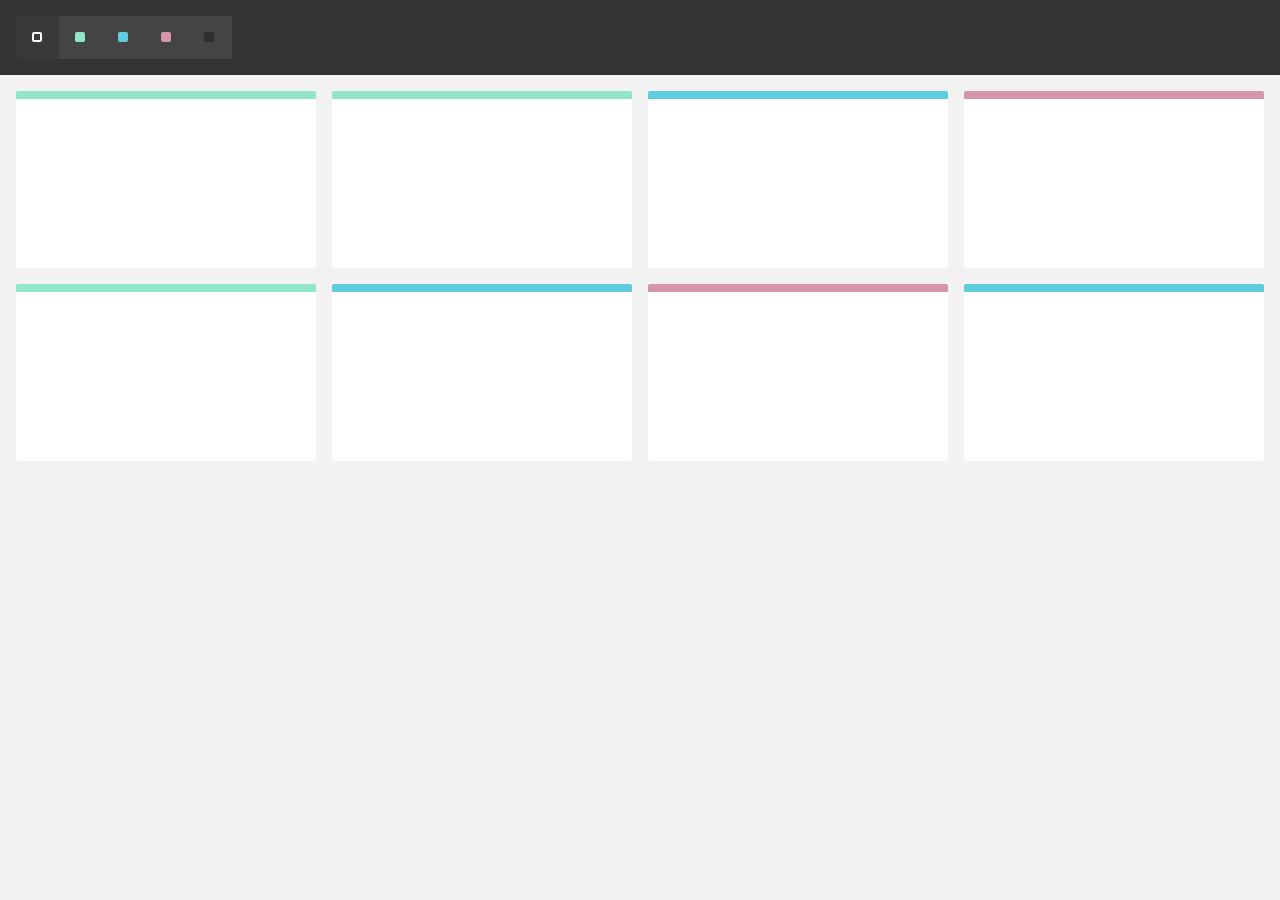
<file: lib/mixitup/demos/filtering-by-url/index.html>
<!DOCTYPE html>
<html>
    <head>
        <meta name="viewport" content="width=device-width, initial-scale=1">

        <link href="../reset.css" rel="stylesheet"/>
        <link href="./style.css" rel="stylesheet"/>

        <title>MixItUp Demo - Filtering by URL</title>
    </head>
    <body>
        <div class="controls">
            <button type="button" class="control" data-filter="all">All</button>
            <button type="button" class="control" data-filter=".green">Green</button>
            <button type="button" class="control" data-filter=".blue">Blue</button>
            <button type="button" class="control" data-filter=".pink">Pink</button>
            <button type="button" class="control" data-filter="none">None</button>
        </div>

        <div class="container">
            <div class="mix green"></div>
            <div class="mix green"></div>
            <div class="mix blue"></div>
            <div class="mix pink"></div>
            <div class="mix green"></div>
            <div class="mix blue"></div>
            <div class="mix pink"></div>
            <div class="mix blue"></div>

            <div class="gap"></div>
            <div class="gap"></div>
            <div class="gap"></div>
        </div>

        <script src="../mixitup.min.js"></script>

        <script>
            // As we have no server-side application or routes, we will use
            // a URL "hash" for this demo, but we chould just as easily use
            // a URL route segment.

            // As we will use the target selector in several parts of the demo,
            // we will declare it as a variable here.

            var targetSelector = '.mix';

            /**
             * Reads a hash from the URL (if present), and converts it into a class
             * selector string. E.g "#green" -> ".green". Otherwise, defaults
             * to the targetSelector, equivalent to "all"
             *
             * @return {string}
             */

            function getSelectorFromHash() {
                var hash = window.location.hash.replace(/^#/g, '');

                var selector = hash ? '.' + hash : targetSelector;

                return selector;
            }

            /**
             * Updates the URL whenever the current filter changes.
             *
             * @param   {mixitup.State} state
             * @return  {void}
             */

            function setHash(state) {
                var selector = state.activeFilter.selector;
                var newHash = '#' + selector.replace(/^\./g, '');

                if (selector === targetSelector && window.location.hash) {
                    // Equivalent to filter "all", remove the hash

                    history.pushState(null, document.title, window.location.pathname); // or history.replaceState()
                } else if (newHash !== window.location.hash && selector !== targetSelector) {
                    // Change the hash

                    history.pushState(null, document.title, window.location.pathname + newHash); // or history.replaceState()
                }
            }

            // Instantiate and configure the mixer

            var mixer = mixitup('.container', {
                selectors: {
                    target: targetSelector
                },
                load: {
                    filter: getSelectorFromHash() // Ensure that the mixer's initial filter matches the URL on startup
                },
                callbacks: {
                    onMixEnd: setHash // Call the setHash() method at the end of each operation
                }
            });

            // Add an "onhashchange" handler to keep the mixer in sync as the user goes
            // back and forward through their history.

            // NB: This may or may not be the desired behavior for your project. If you don't
            // want MixItUp operations to count as individual history items, simply use
            // 'replaceState()' instead of 'pushState()' within the 'setHash()' function above.
            // In which case this handler would no longer be neccessary.

            window.onhashchange = function() {
                var selector = getSelectorFromHash();

                if (selector === mixer.getState().activeFilter.selector) return; // no change

                mixer.filter(selector);
            };
        </script>
    </body>
</html>
</file>
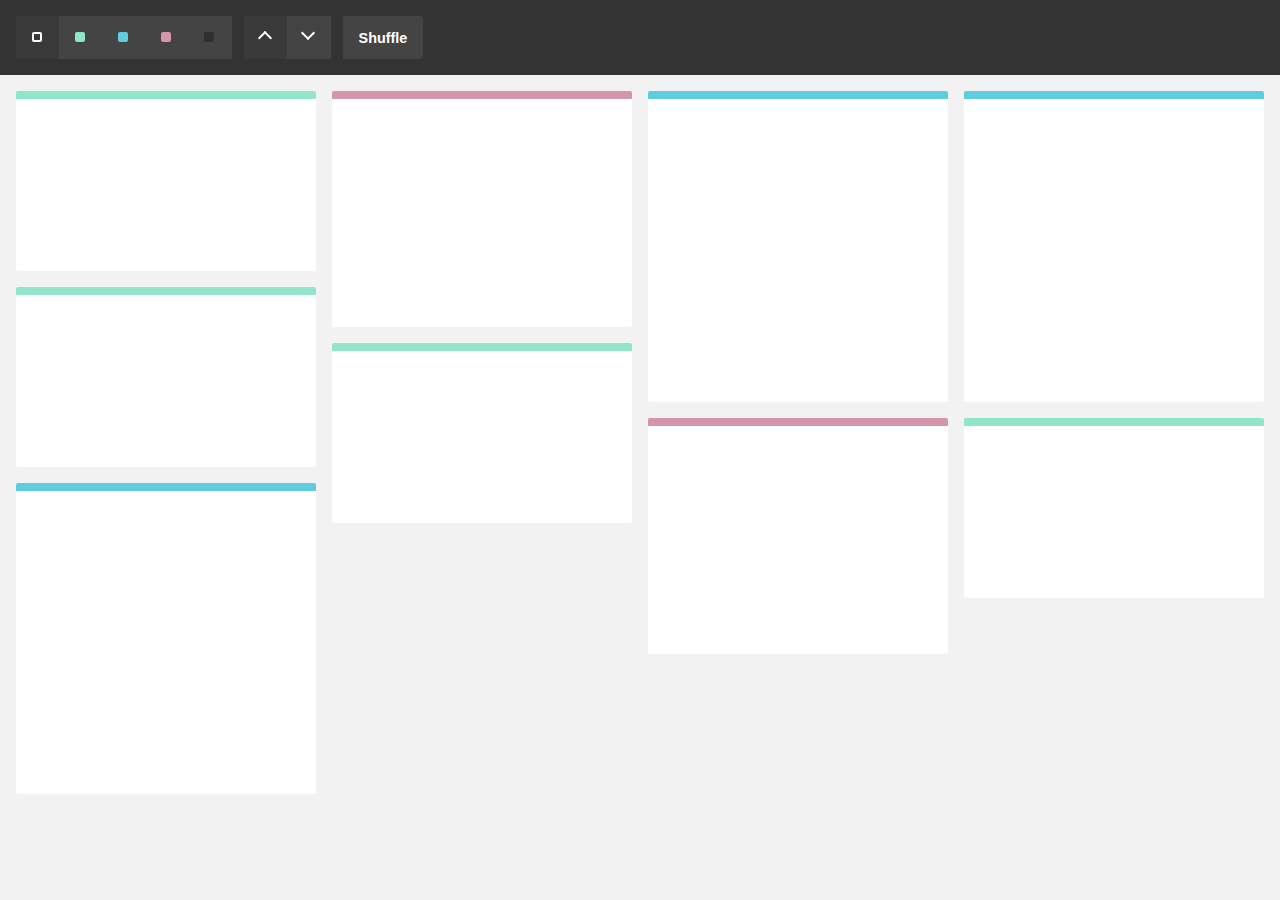
<file: lib/mixitup/demos/grid-columns/index.html>
<!DOCTYPE html>
<html>
    <head>
        <meta name="viewport" content="width=device-width, initial-scale=1">

        <link href="../reset.css" rel="stylesheet"/>
        <link href="./style.css" rel="stylesheet"/>

        <title>MixItUp Demo - Columns Grid</title>
    </head>
    <body>
        <div class="controls">
            <button type="button" class="control" data-filter="all">All</button>
            <button type="button" class="control" data-filter=".green">Green</button>
            <button type="button" class="control" data-filter=".blue">Blue</button>
            <button type="button" class="control" data-filter=".pink">Pink</button>
            <button type="button" class="control" data-filter="none">None</button>

            <button type="button" class="control" data-sort="default:asc">Asc</button>
            <button type="button" class="control" data-sort="default:desc">Desc</button>

            <button type="button" class="control text" data-sort="random">Shuffle</button>
        </div>

        <div class="container">
            <div class="mix green"></div>
            <div class="mix green"></div>
            <div class="mix blue"></div>
            <div class="mix pink"></div>
            <div class="mix green"></div>
            <div class="mix blue"></div>
            <div class="mix pink"></div>
            <div class="mix blue"></div>
            <div class="mix green"></div>
        </div>

        <script src="../mixitup.min.js"></script>

        <script>
            var containerEl = document.querySelector('.container');

            var mixer = mixitup(containerEl, {
                animation: {
                    animateResizeContainer: false // required to prevent column algorithm bug
                }
            });

            // NB: See comments in stylesheet regarding fixes for chrome and safari "flickering"
        </script>
    </body>
</html>
</file>
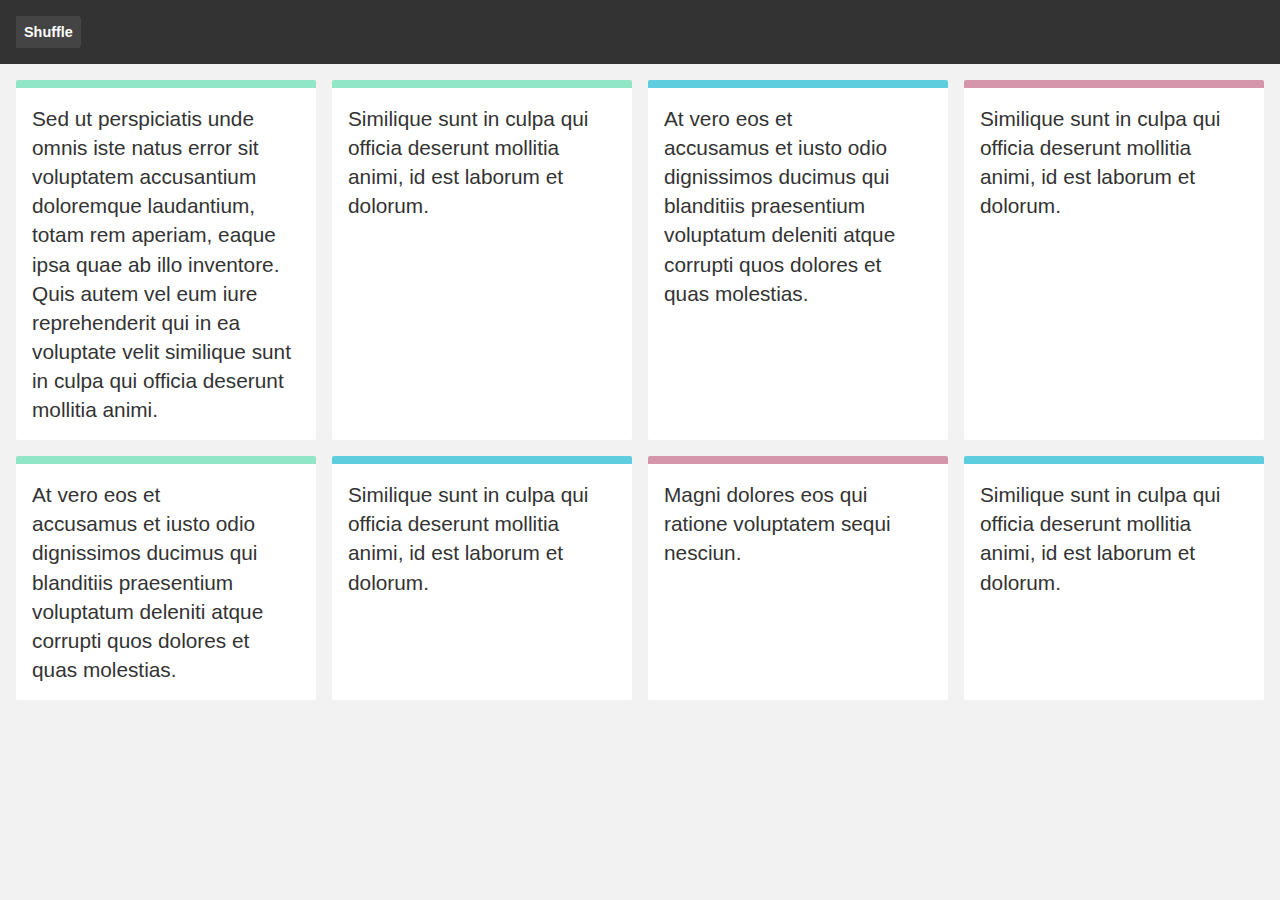
<file: lib/mixitup/demos/grid-flex-box-matching-heights/index.html>
<!DOCTYPE html>
<html>
    <head>
        <meta name="viewport" content="width=device-width, initial-scale=1">

        <link href="../reset.css" rel="stylesheet"/>
        <link href="./style.css" rel="stylesheet"/>

        <title>MixItUp Demo - Flex-box Grid with Matching Heights</title>
    </head>
    <body>
        <div class="controls">
            <button type="button" class="control" data-sort="random">Shuffle</button>
        </div>

        <div class="container">
            <div class="mix green">
                <p>Sed ut perspiciatis unde omnis iste natus error sit voluptatem accusantium doloremque laudantium, totam rem aperiam, eaque ipsa quae ab illo inventore. Quis autem vel eum iure reprehenderit qui in ea voluptate velit similique sunt in culpa qui officia deserunt mollitia animi.</p>
            </div>

            <div class="mix green">
                <p>Similique sunt in culpa qui officia deserunt mollitia animi, id est laborum et dolorum.</p>
            </div>

            <div class="mix blue">
                <p>At vero eos et accusamus et iusto odio dignissimos ducimus qui blanditiis praesentium voluptatum deleniti atque corrupti quos dolores et quas molestias.<p>
            </div>

            <div class="mix pink">
                <p>Similique sunt in culpa qui officia deserunt mollitia animi, id est laborum et dolorum.</p>
            </div>

            <div class="mix green">
                <p>At vero eos et accusamus et iusto odio dignissimos ducimus qui blanditiis praesentium voluptatum deleniti atque corrupti quos dolores et quas molestias.<p>
            </div>

            <div class="mix blue">
                <p>Similique sunt in culpa qui officia deserunt mollitia animi, id est laborum et dolorum.</p>
            </div>

            <div class="mix pink">
                <p>Magni dolores eos qui ratione voluptatem sequi nesciun.</p>
            </div>

            <div class="mix blue">
                <p>Similique sunt in culpa qui officia deserunt mollitia animi, id est laborum et dolorum.</p>
            </div>

            <div class="gap"></div>
            <div class="gap"></div>
            <div class="gap"></div>
        </div>

        <script src="../mixitup.min.js"></script>

        <script>
            var containerEl = document.querySelector('.container');

            var mixer = mixitup(containerEl, {
                animation: {
                    animateResizeTargets: true
                }
            });
        </script>
    </body>
</html>
</file>
<file: lib/mixitup/demos/attribute-selectors/style.css>
html,
body {
    height: 100%;
    background: #f2f2f2;
}

*,
*:before,
*:after {
    box-sizing: border-box;
}

/* Controls
---------------------------------------------------------------------- */

.controls {
    padding: 1rem;
    background: #333;
    font-size: 0.1px;
}

.control {
    position: relative;
    display: inline-block;
    width: 2.7rem;
    height: 2.7rem;
    background: #444;
    cursor: pointer;
    font-size: 0.1px;
    color: white;
    transition: background 150ms;
}

.control:hover {
    background: #3f3f3f;
}

.control[data-filter]:after {
    content: '';
    position: absolute;
    width: 10px;
    height: 10px;
    top: calc(50% - 6px);
    left: calc(50% - 6px);
    border: 2px solid currentColor;
    border-radius: 2px;
    background: currentColor;
    transition: background-color 150ms, border-color 150ms;
}

.control[data-sort]:after {
    content: '';
    position: absolute;
    width: 10px;
    height: 10px;
    border-top: 2px solid;
    border-left: 2px solid;
    top: calc(50% - 6px);
    left: calc(50% - 6px);
    transform:  translateY(1px) rotate(45deg);
}

.control[data-sort*=":desc"]:after {
    transform:  translateY(-4px) rotate(-135deg);
}

.mixitup-control-active {
    background: #393939;
}

.mixitup-control-active[data-filter]:after {
    background: transparent;
}

.control:first-of-type {
    border-radius: 3px 0 0 3px;
}

.control:last-of-type {
    border-radius: 0 3px 3px 0;
}

.control[data-filter] + .control[data-sort] {
    margin-left: .75rem;
}

.control[data-filter=".green"] {
    color: #91e6c7;
}

.control[data-filter=".blue"] {
    color: #5ecdde;
}

.control[data-filter=".pink"] {
    color: #d595aa;
}

.control[data-filter="none"] {
    color: #2f2f2f;
}

/* Container
---------------------------------------------------------------------- */

.container {
    padding: 1rem;
    text-align: justify;
    font-size: 0.1px;
}

.container:after {
    content: '';
    display: inline-block;
    width: 100%;
}

/* Grid Items
---------------------------------------------------------------------- */

.item,
.gap {
    display: inline-block;
    vertical-align: top;
}

.item {
    background: #fff;
    border-top: .5rem solid currentColor;
    border-radius: 2px;
    margin-bottom: 1rem;
    position: relative;
}

.item:before {
    content: '';
    display: inline-block;
    padding-top: 56.25%;
}

.item.green {
    color: #91e6c7;
}

.item.pink {
    color: #d595aa;
}

.item.blue {
    color: #5ecdde;
}

/* Grid Breakpoints
---------------------------------------------------------------------- */

/* 2 Columns */

.item,
.gap {
    width: calc(100%/2 - (((2 - 1) * 1rem) / 2));
}

/* 3 Columns */

@media screen and (min-width: 541px) {
    .item,
    .gap {
        width: calc(100%/3 - (((3 - 1) * 1rem) / 3));
    }
}

/* 4 Columns */

@media screen and (min-width: 961px) {
    .item,
    .gap {
        width: calc(100%/4 - (((4 - 1) * 1rem) / 4));
    }
}

/* 5 Columns */

@media screen and (min-width: 1281px) {
    .item,
    .gap {
        width: calc(100%/5 - (((5 - 1) * 1rem) / 5));
    }
}
</file>
<file: lib/mixitup/demos/basic-ie-8/style.css>
html,
body {
    height: 100%;
    background: #f2f2f2;
}

*,
*:before,
*:after {
    box-sizing: border-box;
}

/* Controls
---------------------------------------------------------------------- */

.controls {
    padding: 16px;
    background: #333;
    font-size: 0.1px;
}

.control {
    position: relative;
    display: inline-block;
    vertical-align: top;
    padding: 10px;
    font-size: 15px;
    height: 35px;
    min-width: 25px;
    background: #444;
    cursor: pointer;
    color: white;
    font-weight: 800;
    transition: background 150ms;
}

.control:hover {
    background: #3f3f3f;
}

.control[data-sort*=":desc"]:after {
    transform:  translateY(-4px) rotate(-135deg);
}

.mixitup-control-active {
    background: #393939;
}

.control[data-filter="all"] {
    background: #fff;
}

.control[data-filter=".green"] {
    background: #91e6c7;
}

.control[data-filter=".blue"] {
    background: #5ecdde;
}

.control[data-filter=".pink"] {
    background: #d595aa;
}

.control[data-filter="none"] {
    background: #2f2f2f;
}

/* Container
---------------------------------------------------------------------- */

.container {
    padding: 16px;
    text-align: justify;
    font-size: 0.1px;
}

.container:after {
    content: '';
    display: inline-block;
    width: 100%;
}

/* Target Elements
---------------------------------------------------------------------- */

.mix,
.gap {
    display: inline-block;
    vertical-align: top;
}

.mix {
    background: #fff;
    border-top: 8px solid transparent;
    border-radius: 2px;
    margin-bottom: 1.25%;
    position: relative;
}

.mix:before {
    content: '';
    display: inline-block;
    padding-top: 56.25%;
}

.mix.green {
    border-top-color: #91e6c7;
}

.mix.pink {
    border-top-color: #d595aa;
}

.mix.blue {
    border-top-color: #5ecdde;
}

.mix,
.gap {
    width: 24%;
}
</file>
<file: lib/mixitup/demos/basic/style.css>
html,
body {
    height: 100%;
    background: #f2f2f2;
}

*,
*:before,
*:after {
    box-sizing: border-box;
}

/* Controls
---------------------------------------------------------------------- */

.controls {
    padding: 1rem;
    background: #333;
    font-size: 0.1px;
}

.control {
    position: relative;
    display: inline-block;
    width: 2.7rem;
    height: 2.7rem;
    background: #444;
    cursor: pointer;
    font-size: 0.1px;
    color: white;
    transition: background 150ms;
}

.control:hover {
    background: #3f3f3f;
}

.control[data-filter]:after {
    content: '';
    position: absolute;
    width: 10px;
    height: 10px;
    top: calc(50% - 6px);
    left: calc(50% - 6px);
    border: 2px solid currentColor;
    border-radius: 2px;
    background: currentColor;
    transition: background-color 150ms, border-color 150ms;
}

.control[data-sort]:after {
    content: '';
    position: absolute;
    width: 10px;
    height: 10px;
    border-top: 2px solid;
    border-left: 2px solid;
    top: calc(50% - 6px);
    left: calc(50% - 6px);
    transform:  translateY(1px) rotate(45deg);
}

.control[data-sort*=":desc"]:after {
    transform:  translateY(-4px) rotate(-135deg);
}

.mixitup-control-active {
    background: #393939;
}

.mixitup-control-active[data-filter]:after {
    background: transparent;
}

.control:first-of-type {
    border-radius: 3px 0 0 3px;
}

.control:last-of-type {
    border-radius: 0 3px 3px 0;
}

.control[data-filter] + .control[data-sort] {
    margin-left: .75rem;
}

.control[data-filter=".green"] {
    color: #91e6c7;
}

.control[data-filter=".blue"] {
    color: #5ecdde;
}

.control[data-filter=".pink"] {
    color: #d595aa;
}

.control[data-filter="none"] {
    color: #2f2f2f;
}

/* Container
---------------------------------------------------------------------- */

.container {
    padding: 1rem;
    text-align: justify;
    font-size: 0.1px;
}

.container:after {
    content: '';
    display: inline-block;
    width: 100%;
}

/* Target Elements
---------------------------------------------------------------------- */

.mix,
.gap {
    display: inline-block;
    vertical-align: top;
}

.mix {
    background: #fff;
    border-top: .5rem solid currentColor;
    border-radius: 2px;
    margin-bottom: 1rem;
    position: relative;
}

.mix:before {
    content: '';
    display: inline-block;
    padding-top: 56.25%;
}

.mix.green {
    color: #91e6c7;
}

.mix.pink {
    color: #d595aa;
}

.mix.blue {
    color: #5ecdde;
}

/* Grid Breakpoints
---------------------------------------------------------------------- */

/* 2 Columns */

.mix,
.gap {
    width: calc(100%/2 - (((2 - 1) * 1rem) / 2));
}

/* 3 Columns */

@media screen and (min-width: 541px) {
    .mix,
    .gap {
        width: calc(100%/3 - (((3 - 1) * 1rem) / 3));
    }
}

/* 4 Columns */

@media screen and (min-width: 961px) {
    .mix,
    .gap {
        width: calc(100%/4 - (((4 - 1) * 1rem) / 4));
    }
}

/* 5 Columns */

@media screen and (min-width: 1281px) {
    .mix,
    .gap {
        width: calc(100%/5 - (((5 - 1) * 1rem) / 5));
    }
}
</file>
<file: lib/mixitup/demos/checkboxes-with-reset-checkbox/style.css>
html,
body {
    height: 100%;
    background: #f2f2f2;
}

*,
*:before,
*:after {
    box-sizing: border-box;
}

/* Controls
---------------------------------------------------------------------- */

.controls {
    padding: 1rem;
    background: #333;
    font-size: 0.1px;
}

.control {
    position: relative;
    display: inline-block;
    width: 2.7rem;
    height: 2.7rem;
    background: #444;
    cursor: pointer;
    font-size: 0.1px;
    color: white;
    transition: background 150ms;
}

.control:hover {
    background: #3f3f3f;
}

.control[data-filter]:after {
    content: '';
    position: absolute;
    width: 10px;
    height: 10px;
    top: calc(50% - 6px);
    left: calc(50% - 6px);
    border: 2px solid currentColor;
    border-radius: 2px;
    background: currentColor;
    transition: background-color 150ms, border-color 150ms;
}

.control[data-sort]:after {
    content: '';
    position: absolute;
    width: 10px;
    height: 10px;
    border-top: 2px solid;
    border-left: 2px solid;
    top: calc(50% - 6px);
    left: calc(50% - 6px);
    transform:  translateY(1px) rotate(45deg);
}

.control[data-sort*=":desc"]:after {
    transform:  translateY(-4px) rotate(-135deg);
}

.mixitup-control-active {
    background: #393939;
}

.mixitup-control-active[data-filter]:after {
    background: transparent;
}

.control:first-of-type {
    border-radius: 3px 0 0 3px;
}

.control:last-of-type {
    border-radius: 0 3px 3px 0;
}

.checkbox-group {
    display: inline-block;
    padding: .5rem;
    background: #2a2a2a;
    margin-right: .75rem;
    vertical-align: top;
}

.checkbox {
    text-align: justify;
}

.checkbox:after {
    content: '';
    display: inline-block;
    width: 100%;
}

.checkbox-input,
.checkbox-label {
    display: inline-block;
}

.checkbox-label {
    color: white;
    font-family: 'helvetica-neue', arial, sans-serif;
    font-size: .9rem;
    margin-right: .5rem;
}

/* Container
---------------------------------------------------------------------- */

.container {
    padding: 1rem;
    text-align: justify;
    font-size: 0.1px;
}

.container:after {
    content: '';
    display: inline-block;
    width: 100%;
}

/* Target Elements
---------------------------------------------------------------------- */

.mix,
.gap {
    display: inline-block;
    vertical-align: top;
}

.mix {
    background: #fff;
    border-top: .5rem solid currentColor;
    border-radius: 2px;
    margin-bottom: 1rem;
    position: relative;
}

.mix:before {
    content: '';
    display: inline-block;
    padding-top: 56.25%;
}

.mix.green {
    color: #91e6c7;
}

.mix.pink {
    color: #d595aa;
}

.mix.blue {
    color: #5ecdde;
}

/* Grid Breakpoints
---------------------------------------------------------------------- */

/* 2 Columns */

.mix,
.gap {
    width: calc(100%/2 - (((2 - 1) * 1rem) / 2));
}

/* 3 Columns */

@media screen and (min-width: 541px) {
    .mix,
    .gap {
        width: calc(100%/3 - (((3 - 1) * 1rem) / 3));
    }
}

/* 4 Columns */

@media screen and (min-width: 961px) {
    .mix,
    .gap {
        width: calc(100%/4 - (((4 - 1) * 1rem) / 4));
    }
}

/* 5 Columns */

@media screen and (min-width: 1281px) {
    .mix,
    .gap {
        width: calc(100%/5 - (((5 - 1) * 1rem) / 5));
    }
}
</file>
<file: lib/mixitup/demos/checkboxes/style.css>
html,
body {
    height: 100%;
    background: #f2f2f2;
}

*,
*:before,
*:after {
    box-sizing: border-box;
}

/* Controls
---------------------------------------------------------------------- */

.controls {
    padding: 1rem;
    background: #333;
    font-size: 0.1px;
}

.control {
    position: relative;
    display: inline-block;
    width: 2.7rem;
    height: 2.7rem;
    background: #444;
    cursor: pointer;
    font-size: 0.1px;
    color: white;
    transition: background 150ms;
}

.control:hover {
    background: #3f3f3f;
}

.control[data-filter]:after {
    content: '';
    position: absolute;
    width: 10px;
    height: 10px;
    top: calc(50% - 6px);
    left: calc(50% - 6px);
    border: 2px solid currentColor;
    border-radius: 2px;
    background: currentColor;
    transition: background-color 150ms, border-color 150ms;
}

.control[data-sort]:after {
    content: '';
    position: absolute;
    width: 10px;
    height: 10px;
    border-top: 2px solid;
    border-left: 2px solid;
    top: calc(50% - 6px);
    left: calc(50% - 6px);
    transform:  translateY(1px) rotate(45deg);
}

.control[data-sort*=":desc"]:after {
    transform:  translateY(-4px) rotate(-135deg);
}

.mixitup-control-active {
    background: #393939;
}

.mixitup-control-active[data-filter]:after {
    background: transparent;
}

.control:first-of-type {
    border-radius: 3px 0 0 3px;
}

.control:last-of-type {
    border-radius: 0 3px 3px 0;
}

.checkbox-group {
    display: inline-block;
    padding: .5rem;
    background: #2a2a2a;
    margin-right: .75rem;
    vertical-align: top;
}

.checkbox {
    text-align: justify;
}

.checkbox:after {
    content: '';
    display: inline-block;
    width: 100%;
}

.checkbox-input,
.checkbox-label {
    display: inline-block;
}

.checkbox-label {
    color: white;
    font-family: 'helvetica-neue', arial, sans-serif;
    font-size: .9rem;
    margin-right: .5rem;
}

/* Container
---------------------------------------------------------------------- */

.container {
    padding: 1rem;
    text-align: justify;
    font-size: 0.1px;
}

.container:after {
    content: '';
    display: inline-block;
    width: 100%;
}

/* Target Elements
---------------------------------------------------------------------- */

.mix,
.gap {
    display: inline-block;
    vertical-align: top;
}

.mix {
    background: #fff;
    border-top: .5rem solid currentColor;
    border-radius: 2px;
    margin-bottom: 1rem;
    position: relative;
}

.mix:before {
    content: '';
    display: inline-block;
    padding-top: 56.25%;
}

.mix.green {
    color: #91e6c7;
}

.mix.pink {
    color: #d595aa;
}

.mix.blue {
    color: #5ecdde;
}

/* Grid Breakpoints
---------------------------------------------------------------------- */

/* 2 Columns */

.mix,
.gap {
    width: calc(100%/2 - (((2 - 1) * 1rem) / 2));
}

/* 3 Columns */

@media screen and (min-width: 541px) {
    .mix,
    .gap {
        width: calc(100%/3 - (((3 - 1) * 1rem) / 3));
    }
}

/* 4 Columns */

@media screen and (min-width: 961px) {
    .mix,
    .gap {
        width: calc(100%/4 - (((4 - 1) * 1rem) / 4));
    }
}

/* 5 Columns */

@media screen and (min-width: 1281px) {
    .mix,
    .gap {
        width: calc(100%/5 - (((5 - 1) * 1rem) / 5));
    }
}
</file>
<file: lib/mixitup/demos/dataset-empty-container/style.css>
html,
body {
    height: 100%;
    background: #f2f2f2;
}

*,
*:before,
*:after {
    box-sizing: border-box;
}

/* Controls
---------------------------------------------------------------------- */

.controls {
    padding: 1rem;
    background: #333;
    font-size: 0.1px;
}

.control {
    position: relative;
    display: inline-block;
    width: 2.7rem;
    height: 2.7rem;
    background: #444;
    cursor: pointer;
    font-size: 0.1px;
    color: white;
    transition: background 150ms;
}

.control:not(.control-active):hover {
    background: #3f3f3f;
}

.control-filter:after {
    content: '';
    position: absolute;
    width: 10px;
    height: 10px;
    top: calc(50% - 6px);
    left: calc(50% - 6px);
    border: 2px solid currentColor;
    border-radius: 2px;
    background: currentColor;
    transition: background-color 150ms, border-color 150ms;
}

.control-sort:after {
    content: '';
    position: absolute;
    width: 10px;
    height: 10px;
    border-top: 2px solid;
    border-left: 2px solid;
    top: calc(50% - 6px);
    left: calc(50% - 6px);
    transform:  translateY(1px) rotate(45deg);
}

.control-sort[data-order="desc"]:after {
    transform:  translateY(-4px) rotate(-135deg);
}

.control-active {
    background: #393939;
}

.control-filter.control-active:after {
    background: transparent;
}

.control:first-of-type {
    border-radius: 3px 0 0 3px;
}

.control:last-of-type {
    border-radius: 0 3px 3px 0;
}

.control-filter + .control-sort {
    margin-left: .75rem;
}

.control-filter[data-color="green"] {
    color: #91e6c7;
}

.control-filter[data-color="blue"] {
    color: #5ecdde;
}

.control-filter[data-color="pink"] {
    color: #d595aa;
}

.control-filter[data-color="none"] {
    color: #2f2f2f;
}

/* Container
---------------------------------------------------------------------- */

.container {
    padding: 1rem;
    text-align: justify;
    font-size: 0.1px;
}

.container:after {
    content: '';
    display: inline-block;
    width: 100%;
}

/* Target Elements
---------------------------------------------------------------------- */

.item,
.gap {
    display: inline-block;
    vertical-align: top;
}

.item {
    background: #fff;
    border-top: .5rem solid currentColor;
    border-radius: 2px;
    margin-bottom: 1rem;
    position: relative;
}

.item:before {
    content: '';
    display: inline-block;
    padding-top: 56.25%;
}

.item.green {
    color: #91e6c7;
}

.item.pink {
    color: #d595aa;
}

.item.blue {
    color: #5ecdde;
}

.item .published-date {
    position: absolute;
    top: 0;
    left: 0;
    padding: 1rem;
    font-size: 1rem;
    color: #333;
    font-family: 'helvetica-neue', arial, sans-serif;
    font-weight:  700;
}

/* Grid Breakpoints
---------------------------------------------------------------------- */

/* 2 Columns */

.item,
.gap {
    width: calc(100%/2 - (((2 - 1) * 1rem) / 2));
}

/* 3 Columns */

@media screen and (min-width: 541px) {
    .item,
    .gap {
        width: calc(100%/3 - (((3 - 1) * 1rem) / 3));
    }
}

/* 4 Columns */

@media screen and (min-width: 961px) {
    .item,
    .gap {
        width: calc(100%/4 - (((4 - 1) * 1rem) / 4));
    }
}

/* 5 Columns */

@media screen and (min-width: 1281px) {
    .item,
    .gap {
        width: calc(100%/5 - (((5 - 1) * 1rem) / 5));
    }
}
</file>
<file: lib/mixitup/demos/dataset-pre-rendered-targets/style.css>
html,
body {
    height: 100%;
    background: #f2f2f2;
}

*,
*:before,
*:after {
    box-sizing: border-box;
}

/* Controls
---------------------------------------------------------------------- */

.controls {
    padding: 1rem;
    background: #333;
    font-size: 0.1px;
}

.control {
    position: relative;
    display: inline-block;
    width: 2.7rem;
    height: 2.7rem;
    background: #444;
    cursor: pointer;
    font-size: 0.1px;
    color: white;
    transition: background 150ms;
}

.control:not(.control-active):hover {
    background: #3f3f3f;
}

.control-filter:after {
    content: '';
    position: absolute;
    width: 10px;
    height: 10px;
    top: calc(50% - 6px);
    left: calc(50% - 6px);
    border: 2px solid currentColor;
    border-radius: 2px;
    background: currentColor;
    transition: background-color 150ms, border-color 150ms;
}

.control-sort:after {
    content: '';
    position: absolute;
    width: 10px;
    height: 10px;
    border-top: 2px solid;
    border-left: 2px solid;
    top: calc(50% - 6px);
    left: calc(50% - 6px);
    transform:  translateY(1px) rotate(45deg);
}

.control-sort[data-order="desc"]:after {
    transform:  translateY(-4px) rotate(-135deg);
}

.control-active {
    background: #393939;
}

.control-filter.control-active:after {
    background: transparent;
}

.control:first-of-type {
    border-radius: 3px 0 0 3px;
}

.control:last-of-type {
    border-radius: 0 3px 3px 0;
}

.control-filter + .control-sort {
    margin-left: .75rem;
}

.control-filter[data-color="green"] {
    color: #91e6c7;
}

.control-filter[data-color="blue"] {
    color: #5ecdde;
}

.control-filter[data-color="pink"] {
    color: #d595aa;
}

.control-filter[data-color="none"] {
    color: #2f2f2f;
}

/* Container
---------------------------------------------------------------------- */

.container {
    padding: 1rem;
    text-align: justify;
    font-size: 0.1px;
}

.container:after {
    content: '';
    display: inline-block;
    width: 100%;
}

/* Target Elements
---------------------------------------------------------------------- */

.item,
.gap {
    display: inline-block;
    vertical-align: top;
}

.item {
    background: #fff;
    border-top: .5rem solid currentColor;
    border-radius: 2px;
    margin-bottom: 1rem;
    position: relative;
}

.item:before {
    content: '';
    display: inline-block;
    padding-top: 56.25%;
}

.item.green {
    color: #91e6c7;
}

.item.pink {
    color: #d595aa;
}

.item.blue {
    color: #5ecdde;
}

.item .published-date {
    position: absolute;
    top: 0;
    left: 0;
    padding: 1rem;
    font-size: 1rem;
    color: #333;
    font-family: 'helvetica-neue', arial, sans-serif;
    font-weight:  700;
}

/* Grid Breakpoints
---------------------------------------------------------------------- */

/* 2 Columns */

.item,
.gap {
    width: calc(100%/2 - (((2 - 1) * 1rem) / 2));
}

/* 3 Columns */

@media screen and (min-width: 541px) {
    .item,
    .gap {
        width: calc(100%/3 - (((3 - 1) * 1rem) / 3));
    }
}

/* 4 Columns */

@media screen and (min-width: 961px) {
    .item,
    .gap {
        width: calc(100%/4 - (((4 - 1) * 1rem) / 4));
    }
}

/* 5 Columns */

@media screen and (min-width: 1281px) {
    .item,
    .gap {
        width: calc(100%/5 - (((5 - 1) * 1rem) / 5));
    }
}
</file>
<file: lib/mixitup/demos/filtering-by-range/style.css>
html,
body {
    height: 100%;
    background: #f2f2f2;
}

*,
*:before,
*:after {
    box-sizing: border-box;
}

/* Controls
---------------------------------------------------------------------- */

.controls {
    padding: 1rem;
    background: #333;
    font-size: 0.1px;
}

.control {
    position: relative;
    display: inline-block;
    width: 2.7rem;
    height: 2.7rem;
    background: #444;
    cursor: pointer;
    font-size: 0.1px;
    color: white;
    transition: background 150ms;
}

.control:hover {
    background: #3f3f3f;
}

.control[data-filter]:after {
    content: '';
    position: absolute;
    width: 10px;
    height: 10px;
    top: calc(50% - 6px);
    left: calc(50% - 6px);
    border: 2px solid currentColor;
    border-radius: 2px;
    background: currentColor;
    transition: background-color 150ms, border-color 150ms;
}

.control[data-sort]:after {
    content: '';
    position: absolute;
    width: 10px;
    height: 10px;
    border-top: 2px solid;
    border-left: 2px solid;
    top: calc(50% - 6px);
    left: calc(50% - 6px);
    transform:  translateY(1px) rotate(45deg);
}

.control[data-sort*=":desc"]:after {
    transform:  translateY(-4px) rotate(-135deg);
}

.mixitup-control-active {
    background: #393939;
}

.mixitup-control-active[data-filter]:after {
    background: transparent;
}

.control:first-of-type {
    border-radius: 3px 0 0 3px;
}

.control:last-of-type {
    border-radius: 0 3px 3px 0;
}

.control[data-filter] + .control[data-sort] {
    margin-left: .75rem;
}

.control[data-filter=".green"] {
    color: #91e6c7;
}

.control[data-filter=".blue"] {
    color: #5ecdde;
}

.control[data-filter=".pink"] {
    color: #d595aa;
}

.control[data-filter="none"] {
    color: #2f2f2f;
}

.range-slider {
    margin: 0 1rem;
    display: inline-block;
    vertical-align: middle;
    position: relative;
}

.range-slider:last-child {
    margin-left: 0;
}

.range-slider::before,
.range-slider::after,
.range-slider-label {
    font-family: 'helvetica-neue', arial, sans-serif;
}

.range-slider::before,
.range-slider::after {
    font-size: .7rem;
    color: #aaa;
    content: '0';
    position: absolute;
    bottom: 0;
    left: 0;
    padding: 0 .2rem;
}

.range-slider::after {
    content: '10';
    left: auto;
    right: 0;
}

.range-slider-label {
    display: block;
    font-size: .8rem;
    color: #ccc;
    margin-bottom: .05rem;
    font-weight: 700;
}

.range-slider:last-child .range-slider-label {
    text-align: right;
}

.range-slider-input {
    position: relative;
    background: transparent;
    -webkit-appearance: none;
    margin-bottom: .75rem;
    z-index: 1;
}

.range-slider-input::-webkit-slider-runnable-track {
    width: 300px;
    height: 5px;
    background: #888;
    border: none;
    border-radius: 3px;
    transition: background 150ms;
}

.range-slider-input::-webkit-slider-thumb {
    -webkit-appearance: none;
    border: none;
    height: 16px;
    width: 16px;
    border-radius: 50%;
    background: #5ecdde;
    margin-top: -6px;
}

.range-slider-input:focus {
    outline: none;
}

/* Container
---------------------------------------------------------------------- */

.container {
    padding: 1rem;
    text-align: justify;
    font-size: 0.1px;
}

.container:after {
    content: '';
    display: inline-block;
    width: 100%;
}

/* Target Elements
---------------------------------------------------------------------- */

.mix,
.gap {
    display: inline-block;
    vertical-align: top;
}

.mix {
    background: #fff;
    border-top: .5rem solid currentColor;
    border-radius: 2px;
    margin-bottom: 1rem;
    position: relative;
    font-family: 'helvetica-neue', arial, sans-serif;
}

.mix:before {
    content: '';
    display: inline-block;
    padding-top: 56.25%;
}

.mix.green {
    color: #91e6c7;
}

.mix.pink {
    color: #d595aa;
}

.mix.blue {
    color: #5ecdde;
}

.mix[data-size]:after {
    position: absolute;
    content: attr(data-size);
    font-size: 1rem;
    font-weight: bold;
    color: #aaa;
    padding: 1rem;
    width: 100%;
    top: 0;
    left: 0;
}

/* Grid Breakpoints
---------------------------------------------------------------------- */

/* 2 Columns */

.mix,
.gap {
    width: calc(100%/2 - (((2 - 1) * 1rem) / 2));
}

/* 3 Columns */

@media screen and (min-width: 541px) {
    .mix,
    .gap {
        width: calc(100%/3 - (((3 - 1) * 1rem) / 3));
    }
}

/* 4 Columns */

@media screen and (min-width: 961px) {
    .mix,
    .gap {
        width: calc(100%/4 - (((4 - 1) * 1rem) / 4));
    }
}

/* 5 Columns */

@media screen and (min-width: 1281px) {
    .mix,
    .gap {
        width: calc(100%/5 - (((5 - 1) * 1rem) / 5));
    }
}
</file>
<file: lib/mixitup/demos/filtering-by-text-input/style.css>
html,
body {
    height: 100%;
    background: #f2f2f2;
}

*,
*:before,
*:after {
    box-sizing: border-box;
}

/* Controls
---------------------------------------------------------------------- */

.controls {
    padding: 1rem;
    background: #333;
    font-size: 0.1px;
}

.control {
    position: relative;
    display: inline-block;
    width: 2.7rem;
    height: 2.7rem;
    background: #444;
    cursor: pointer;
    font-size: 0.1px;
    color: white;
    transition: background 150ms;
}

.control:hover {
    background: #3f3f3f;
}

.control[data-filter]:after {
    content: '';
    position: absolute;
    width: 10px;
    height: 10px;
    top: calc(50% - 6px);
    left: calc(50% - 6px);
    border: 2px solid currentColor;
    border-radius: 2px;
    background: currentColor;
    transition: background-color 150ms, border-color 150ms;
}

.control[data-sort]:after {
    content: '';
    position: absolute;
    width: 10px;
    height: 10px;
    border-top: 2px solid;
    border-left: 2px solid;
    top: calc(50% - 6px);
    left: calc(50% - 6px);
    transform:  translateY(1px) rotate(45deg);
}

.control[data-sort*=":desc"]:after {
    transform:  translateY(-4px) rotate(-135deg);
}

.mixitup-control-active {
    background: #393939;
}

.mixitup-control-active[data-filter]:after {
    background: transparent;
}

.control:first-of-type {
    border-radius: 3px 0 0 3px;
}

.control:last-of-type {
    border-radius: 0 3px 3px 0;
}

.control[data-filter] + .control[data-sort] {
    margin-left: .75rem;
}

.control[data-filter=".green"] {
    color: #91e6c7;
}

.control[data-filter=".blue"] {
    color: #5ecdde;
}

.control[data-filter=".pink"] {
    color: #d595aa;
}

.control[data-filter="none"] {
    color: #2f2f2f;
}

.input {
    display: inline-block;
    font-size: 1rem;
    padding: .75rem;
    margin-left: .75rem;
    border-radius: 2px;
    border: 0 none;
    background: white;
    font-family: 'helvetica neue', arial, sans-serif;
    vertical-align: top;
}

/* Container
---------------------------------------------------------------------- */

.container {
    padding: 1rem;
    text-align: justify;
    font-size: 0.1px;
}

.container:after {
    content: '';
    display: inline-block;
    width: 100%;
}

/* Target Elements
---------------------------------------------------------------------- */

.mix,
.gap {
    display: inline-block;
    vertical-align: top;
}

.mix {
    background: #fff;
    border-top: .5rem solid currentColor;
    border-radius: 2px;
    margin-bottom: 1rem;
    position: relative;
}

.mix:before {
    content: '';
    display: inline-block;
    padding-top: 56.25%;
}

.mix.green {
    color: #91e6c7;
}

.mix.pink {
    color: #d595aa;
}

.mix.blue {
    color: #5ecdde;
}

/* Grid Breakpoints
---------------------------------------------------------------------- */

/* 2 Columns */

.mix,
.gap {
    width: calc(100%/2 - (((2 - 1) * 1rem) / 2));
}

/* 3 Columns */

@media screen and (min-width: 541px) {
    .mix,
    .gap {
        width: calc(100%/3 - (((3 - 1) * 1rem) / 3));
    }
}

/* 4 Columns */

@media screen and (min-width: 961px) {
    .mix,
    .gap {
        width: calc(100%/4 - (((4 - 1) * 1rem) / 4));
    }
}

/* 5 Columns */

@media screen and (min-width: 1281px) {
    .mix,
    .gap {
        width: calc(100%/5 - (((5 - 1) * 1rem) / 5));
    }
}
</file>
<file: lib/mixitup/demos/filtering-by-url/style.css>
html,
body {
    height: 100%;
    background: #f2f2f2;
}

*,
*:before,
*:after {
    box-sizing: border-box;
}

/* Controls
---------------------------------------------------------------------- */

.controls {
    padding: 1rem;
    background: #333;
    font-size: 0.1px;
}

.control {
    position: relative;
    display: inline-block;
    width: 2.7rem;
    height: 2.7rem;
    background: #444;
    cursor: pointer;
    font-size: 0.1px;
    color: white;
    transition: background 150ms;
}

.control:hover {
    background: #3f3f3f;
}

.control[data-filter]:after {
    content: '';
    position: absolute;
    width: 10px;
    height: 10px;
    top: calc(50% - 6px);
    left: calc(50% - 6px);
    border: 2px solid currentColor;
    border-radius: 2px;
    background: currentColor;
    transition: background-color 150ms, border-color 150ms;
}

.mixitup-control-active {
    background: #393939;
}

.mixitup-control-active[data-filter]:after {
    background: transparent;
}

.control:first-of-type {
    border-radius: 3px 0 0 3px;
}

.control:last-of-type {
    border-radius: 0 3px 3px 0;
}

.control[data-filter=".green"] {
    color: #91e6c7;
}

.control[data-filter=".blue"] {
    color: #5ecdde;
}

.control[data-filter=".pink"] {
    color: #d595aa;
}

.control[data-filter="none"] {
    color: #2f2f2f;
}

/* Container
---------------------------------------------------------------------- */

.container {
    padding: 1rem;
    text-align: justify;
    font-size: 0.1px;
}

.container:after {
    content: '';
    display: inline-block;
    width: 100%;
}

/* Target Elements
---------------------------------------------------------------------- */

.mix,
.gap {
    display: inline-block;
    vertical-align: top;
}

.mix {
    background: #fff;
    border-top: .5rem solid currentColor;
    border-radius: 2px;
    margin-bottom: 1rem;
    position: relative;
}

.mix:before {
    content: '';
    display: inline-block;
    padding-top: 56.25%;
}

.mix.green {
    color: #91e6c7;
}

.mix.pink {
    color: #d595aa;
}

.mix.blue {
    color: #5ecdde;
}

/* Grid Breakpoints
---------------------------------------------------------------------- */

/* 2 Columns */

.mix,
.gap {
    width: calc(100%/2 - (((2 - 1) * 1rem) / 2));
}

/* 3 Columns */

@media screen and (min-width: 541px) {
    .mix,
    .gap {
        width: calc(100%/3 - (((3 - 1) * 1rem) / 3));
    }
}

/* 4 Columns */

@media screen and (min-width: 961px) {
    .mix,
    .gap {
        width: calc(100%/4 - (((4 - 1) * 1rem) / 4));
    }
}

/* 5 Columns */

@media screen and (min-width: 1281px) {
    .mix,
    .gap {
        width: calc(100%/5 - (((5 - 1) * 1rem) / 5));
    }
}
</file>
<file: lib/mixitup/demos/grid-columns/style.css>
html,
body {
    height: 100%;
    background: #f2f2f2;
}

*,
*:before,
*:after {
    box-sizing: border-box;
}

/* Controls
---------------------------------------------------------------------- */

.controls {
    padding: 1rem;
    background: #333;
    font-size: 0.1px;
}

.control {
    position: relative;
    display: inline-block;
    vertical-align: top;
    width: 2.7rem;
    height: 2.7rem;
    background: #444;
    cursor: pointer;
    font-size: 0.1px;
    color: white;
    transition: background 150ms;
}

.control:hover {
    background: #3f3f3f;
}

.control[data-filter]:after {
    content: '';
    position: absolute;
    width: 10px;
    height: 10px;
    top: calc(50% - 6px);
    left: calc(50% - 6px);
    border: 2px solid currentColor;
    border-radius: 2px;
    background: currentColor;
    transition: background-color 150ms, border-color 150ms;
}

.control[data-sort]:after {
    content: '';
    position: absolute;
    width: 10px;
    height: 10px;
    border-top: 2px solid;
    border-left: 2px solid;
    top: calc(50% - 6px);
    left: calc(50% - 6px);
    transform:  translateY(1px) rotate(45deg);
}

.control.text {
    width: auto;
    height: auto;
    padding: 0 1rem;
    font-size: .9rem;
    height: 2.7rem;
    font-weight: 800;
    color: white;
    margin-left: .75rem;
}

.control.text:after {
    display: none;
}

.control[data-sort*=":desc"]:after {
    transform:  translateY(-4px) rotate(-135deg);
}

.mixitup-control-active {
    background: #393939;
}

.mixitup-control-active[data-filter]:after {
    background: transparent;
}

.control:first-of-type {
    border-radius: 3px 0 0 3px;
}

.control:last-of-type {
    border-radius: 0 3px 3px 0;
}

.control[data-filter] + .control[data-sort] {
    margin-left: .75rem;
}

.control[data-filter=".green"] {
    color: #91e6c7;
}

.control[data-filter=".blue"] {
    color: #5ecdde;
}

.control[data-filter=".pink"] {
    color: #d595aa;
}

.control[data-filter="none"] {
    color: #2f2f2f;
}

/* Container
---------------------------------------------------------------------- */

.container {
    padding: 1rem;

    -webkit-column-count: 1;
    -moz-column-count: 1;
    column-count: 1;
}

/* Target Elements
---------------------------------------------------------------------- */

.mix {
    display: inline-block;
    vertical-align: top;
    width: 100%;
    background: #fff;
    border-top: .5rem solid currentColor;
    border-radius: 2px;
    margin-bottom: 1rem;
    position: relative;

    backface-visibility: hidden; /* prevents flicker in chrome */
    will-change: transform, opacity; /* prevents flicker in safari */
}

.mix:before {
    content: '';
    display: inline-block;
    padding-top: 56.25%;
}

.mix.green {
    color: #91e6c7;
}

.mix.pink {
    color: #d595aa;
}

.mix.blue {
    color: #5ecdde;
}

.mix.pink:before {
    padding-top: 75%;
}

.mix.blue:before {
    padding-top: 100%;
}

/* Grid Breakpoints
---------------------------------------------------------------------- */

/* 2 Columns */

@media screen and (min-width: 401px) {
    .container {
        -webkit-column-count: 2;
        -moz-column-count: 2;
        column-count: 2;
    }
}

/* 3 Columns */

@media screen and (min-width: 541px) {
    .container {
        -webkit-column-count: 3;
        -moz-column-count: 3;
        column-count: 3;
    }
}

/* 4 Columns */

@media screen and (min-width: 961px) {
    .container {
        -webkit-column-count: 4;
        -moz-column-count: 4;
        column-count: 4;
    }
}

/* 5 Columns */

@media screen and (min-width: 1281px) {
    .container {
        -webkit-column-count: 5;
        -moz-column-count: 5;
        column-count: 5;
    }
}
</file>
<file: lib/mixitup/demos/grid-flex-box-matching-heights/style.css>
html,
body {
    height: 100%;
    background: #f2f2f2;

    -webkit-font-smoothing: antialiased;
    -moz-osx-font-smoothing: antialiased;
}

*,
*:before,
*:after {
    box-sizing: border-box;
}

/* Controls
---------------------------------------------------------------------- */

.controls {
    padding: 1rem;
    background: #333;
    font-size: 0.1px;
}

.control {
    position: relative;
    display: inline-block;
    padding: .5rem;
    background: #444;
    cursor: pointer;
    font-size: .9rem;
    font-weight: 800;
    color: white;
    transition: background 150ms;
}

.control:hover {
    background: #3f3f3f;
}

.mixitup-control-active {
    background: #393939;
}

.control:first-of-type {
    border-radius: 3px 0 0 3px;
}

.control:last-of-type {
    border-radius: 0 3px 3px 0;
}

/* Container
---------------------------------------------------------------------- */

.container {
    padding: 1rem;
    display: flex;
    flex-direction: row;
    flex-wrap: wrap;
    align-content: flex-start;
    justify-content: space-between;
}

/* Target Elements
---------------------------------------------------------------------- */

.mix,
.gap {
    display: inline-flex;
    vertical-align: top;
}

.mix {
    background: #fff;
    border-top: .5rem solid currentColor;
    border-radius: 2px;
    margin-bottom: 1rem;
    position: relative;
    color: transparent;
    font-family: 'helvetica-neue', arial, sans-serif;
}

.mix:before {
    content: '';
    display: inline-block;
    padding-top: 56.25%;
}

.mix.green {
    color: #91e6c7;
}

.mix.pink {
    color: #d595aa;
}

.mix.blue {
    color: #5ecdde;
}

.mix p {
    padding: 1rem;
    display: inline-block;
    font-size: calc(1vw + .5rem);
    color: #333;
    line-height: 1.4;
    font-weight: 300;
}

/* Grid Breakpoints
---------------------------------------------------------------------- */

/* 2 Columns */

.mix,
.gap {
    width: calc(100%/2 - (((2 - 1) * 1rem) / 2));
}

/* 3 Columns */

@media screen and (min-width: 541px) {
    .mix,
    .gap {
        width: calc(100%/3 - (((3 - 1) * 1rem) / 3));
    }
}

/* 4 Columns */

@media screen and (min-width: 961px) {
    .mix,
    .gap {
        width: calc(100%/4 - (((4 - 1) * 1rem) / 4));
    }
}

/* 5 Columns */

@media screen and (min-width: 1281px) {
    .mix,
    .gap {
        width: calc(100%/5 - (((5 - 1) * 1rem) / 5));
    }
}
</file>
